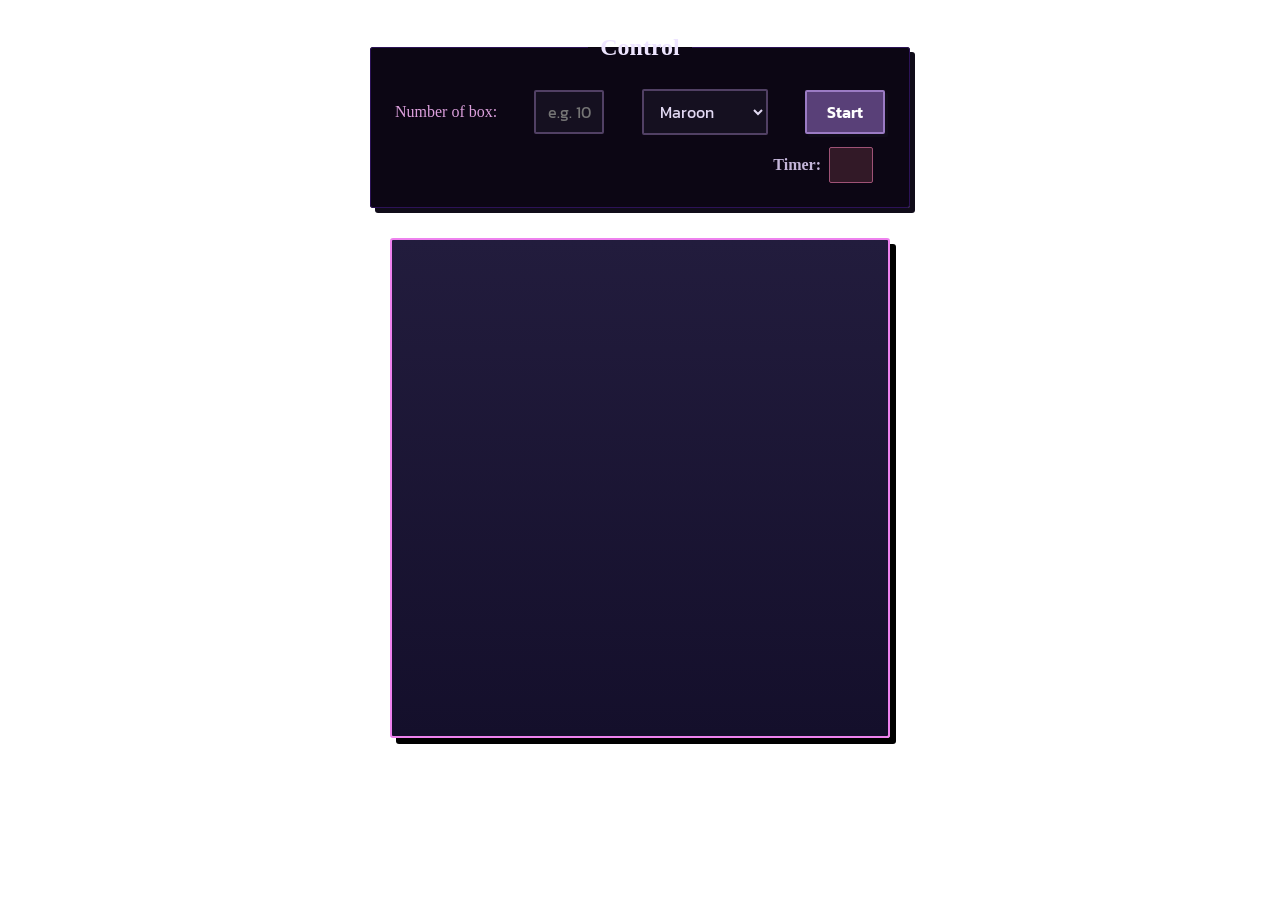
<file: assignment7/index.html>
<!DOCTYPE html>
<html lang="en">
	<head>
		<meta charset="UTF-8">
		<meta name="viewport" content="width=device-width, initial-scale=1.0">
		<title>Square game</title>
		<script type="text/javascript" src="game.js"></script>
		<link rel="stylesheet" type="text/css" href="game.css">
	</head>
	<body>
		<!-- these codes were adapted from https://courses.cs.washington.edu/courses/cse154/17sp/lecture/more-dom/code/squares.html  -->

		<fieldset>
			<legend>Control</legend>
			<label for="numbox">Number of box: </label>
			<input type="text" name="numbox" id="numbox" placeholder="e.g. 10">
			<select name="color" id="color">
				<option value="maroon">Maroon</option>
				<option value="lightgreen">Lightgreen</option>
				<option value="magenta">Magenta</option>
			</select>
			<button id="start">Start</button>
			<div id="timerClock"> <label for="numbox">Timer: </label>
				<div id="clock"></div>
			</div>
			<div id="output"></div>
		</fieldset>

		<div id="container">
			<div id="layer"></div>
		</div>
	
	</body>
</html>
</file>
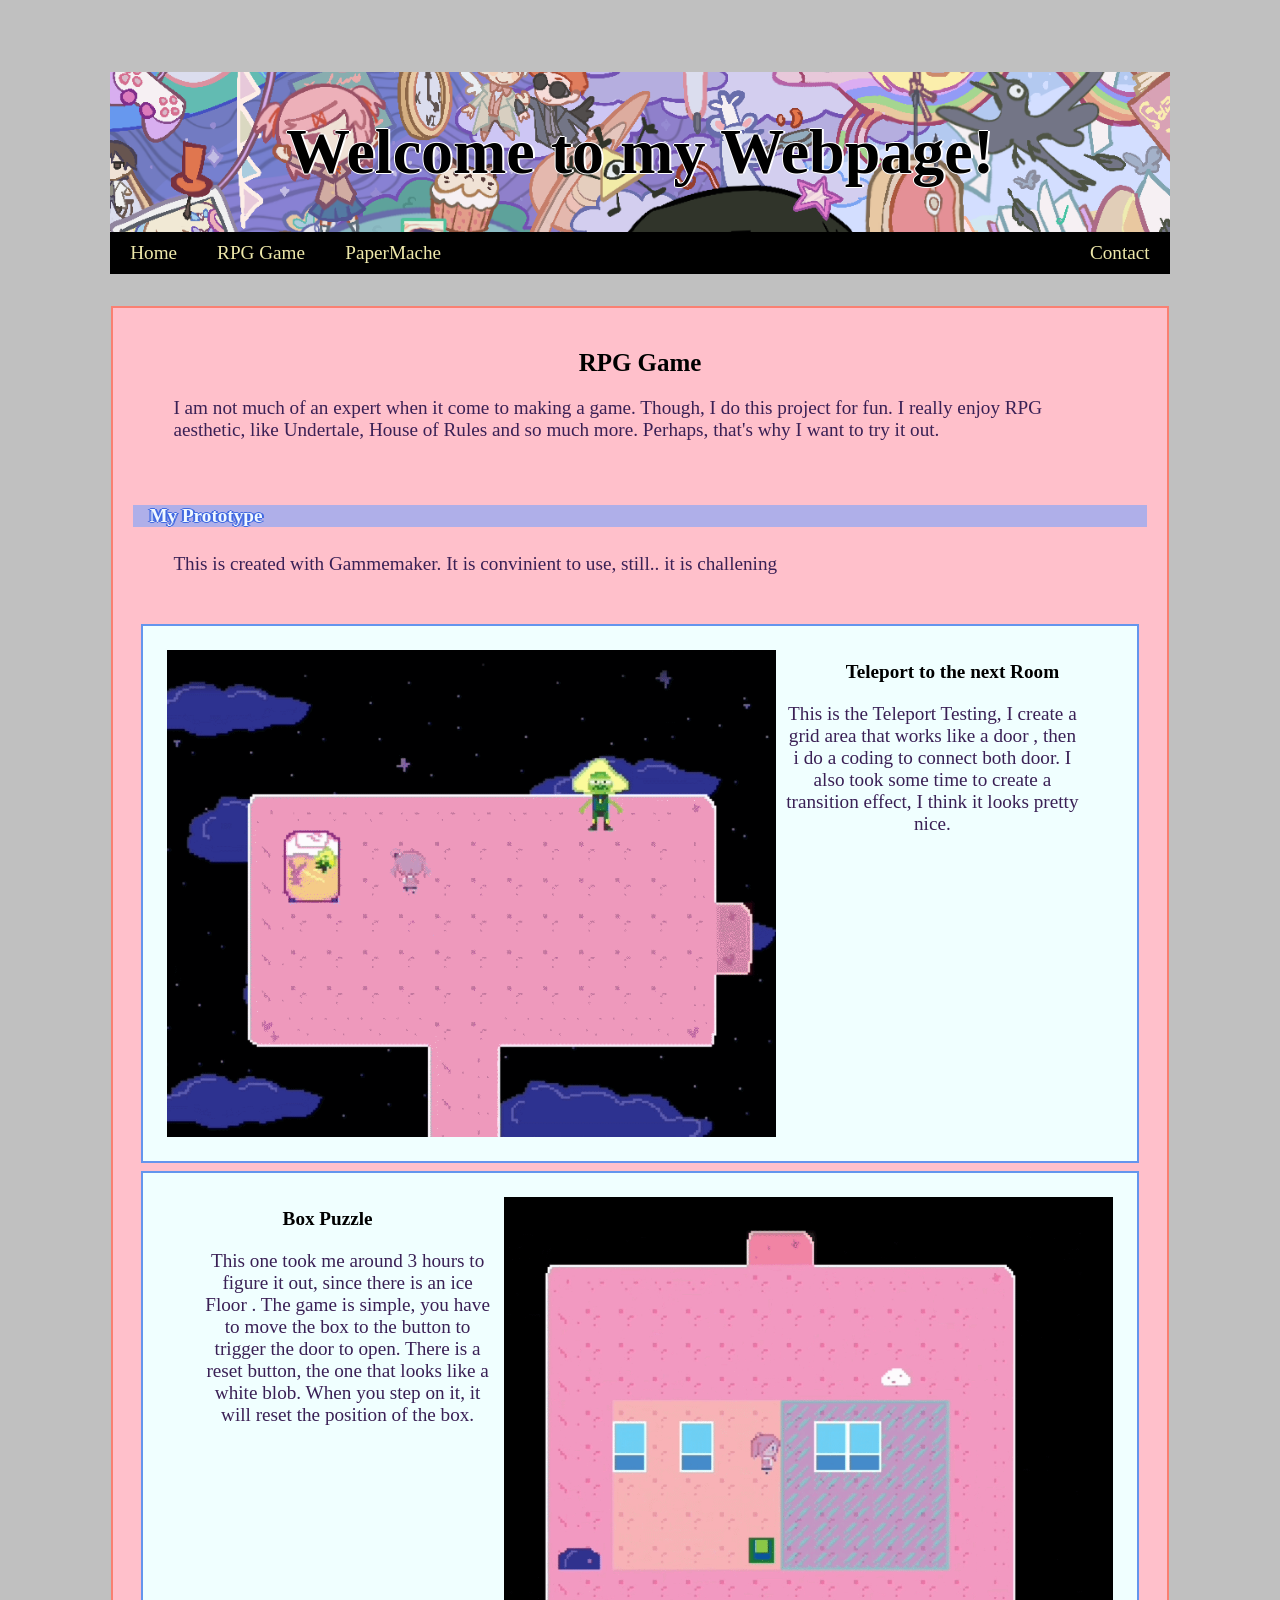
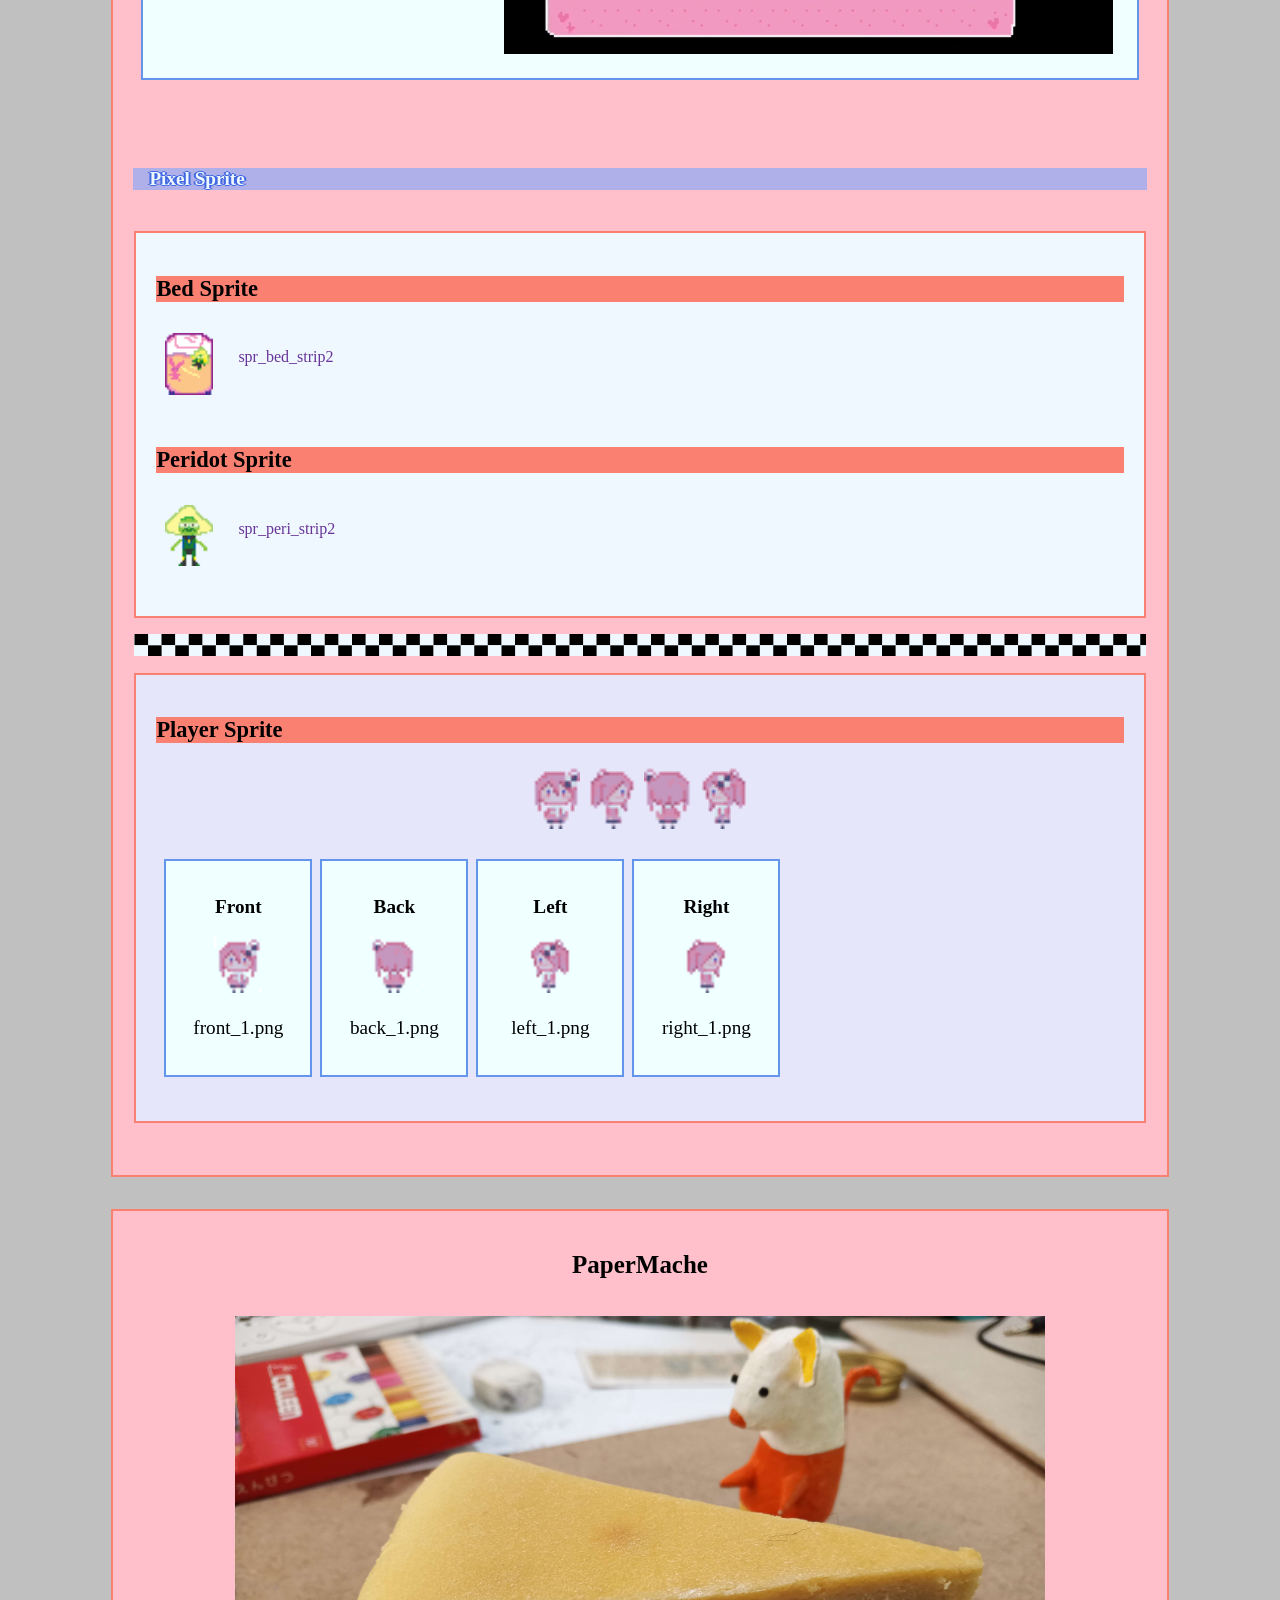
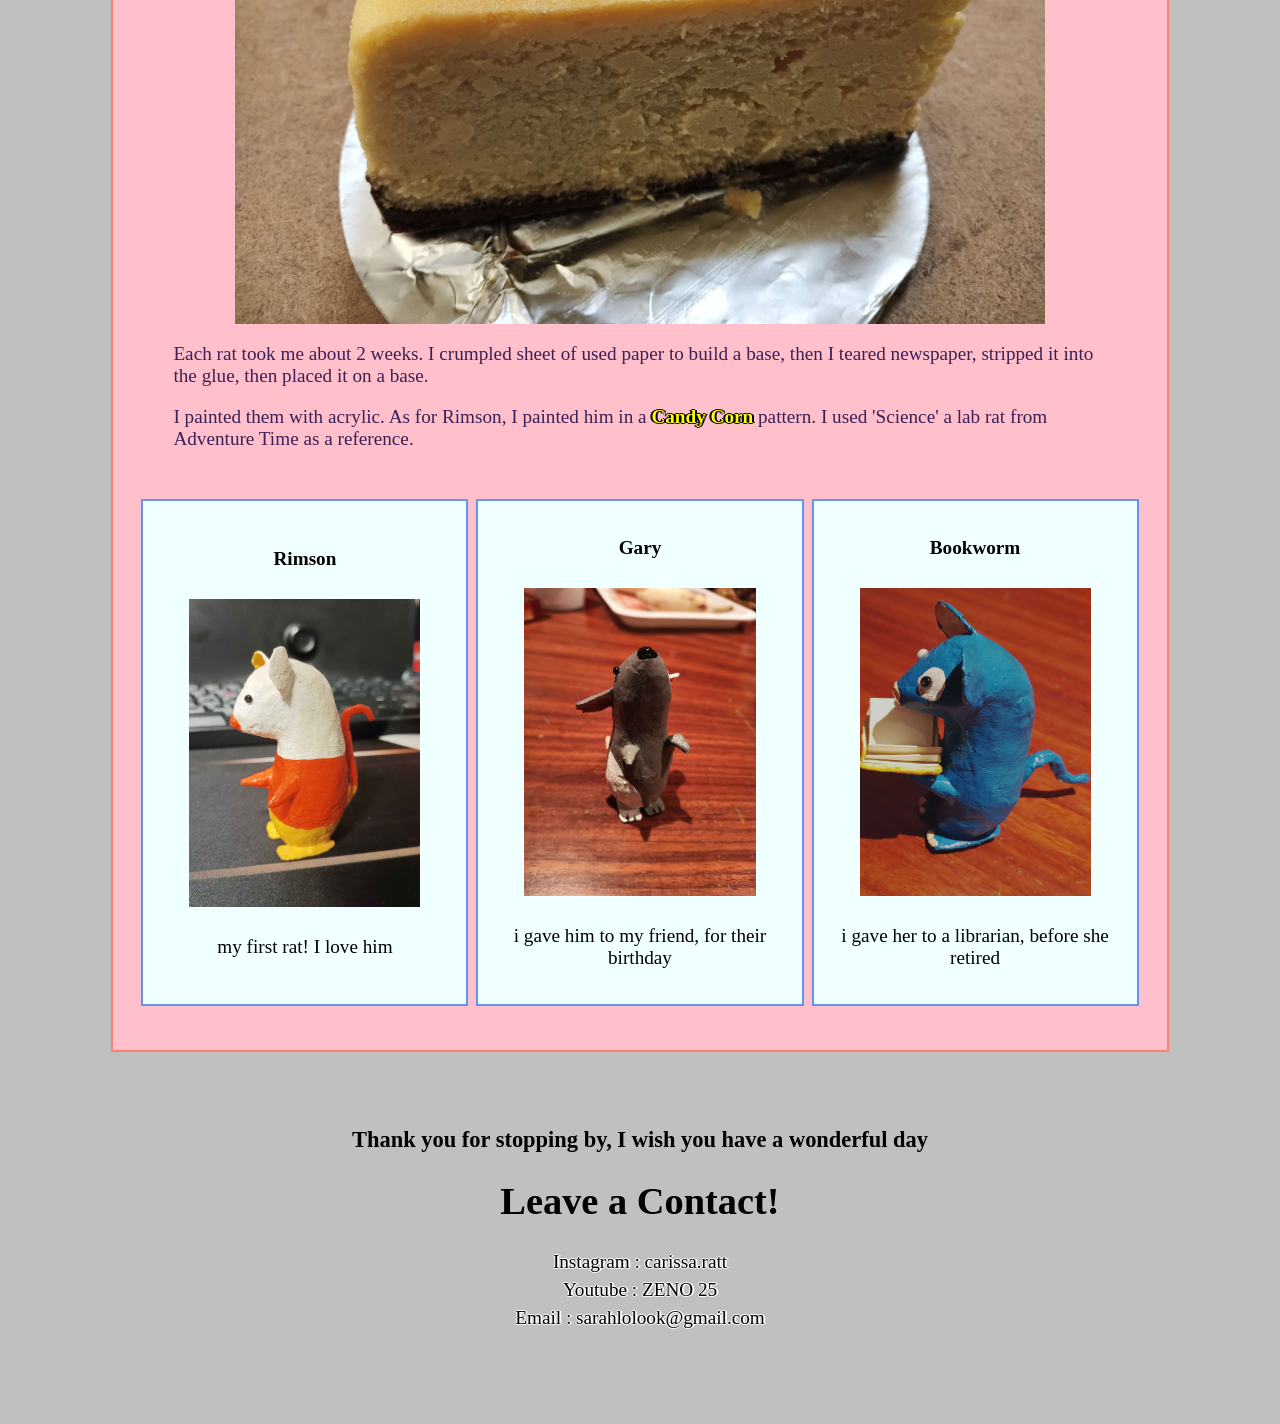
<file: project.html>
<!DOCTYPE html>
<html>
    <head>
        <meta name="viewport" content="width=device-width, initial-scale=1">
        <link rel="stylesheet" href="port.css">
        <title>PROJECTS</title>
    </head>
    <body>
        <div class="header">
            <h1>Welcome to my Webpage!</h1>
        </div>
        <div class="navbar sticky">
            <a href="index.html">Home</a>
            <a href="#Project1">RPG Game</a>
            <a href="#Project2">PaperMache</a>
            <a class="right" href="index.html">Contact</a>
        </div>

        <div class="row">
            <div class="card" id="Project1">
                <h2 class="h_center">RPG Game</h2>
                <blockquote>I am not much of an expert when it come to making a game. Though, I do this 
                    project for fun. I really enjoy RPG aesthetic, like Undertale, House of Rules and so much more.
                    Perhaps, that's why I want to try it out.
                </blockquote>
                    <table class="image_box">
                        <h4>My Prototype</h4>
                        <blockquote>
                            This is created with Gammemaker. It is convinient to use, still.. it is challening
                        </blockquote>
                        <tr>
                            <td><img src="pictures/game_1.gif" class="left" alt="game_1.gif">
                                <h3>Teleport to the next Room</h3>
                                <blockquote>
                                    This is the Teleport Testing, I create a grid area that works like a door
                                    , then i do a coding to connect both door. I also took some time to create 
                                    a transition effect, I think it looks pretty nice.
                                </blockquote></td>
                        </tr> <br>
                        <tr>
                            <td><img src="pictures/game_2.gif" class="right" alt="game_2.gif">
                                <h3>Box Puzzle</h3>
                                <blockquote>This one took me around 3 hours to figure it out, since there is an ice Floor
                                    . The game is simple, you have to move the box to the button to trigger the
                                    door to open. There is a reset button, the one that looks like a white blob.
                                    When you step on it, it will reset the position of the box.
                                </blockquote></td>
                        </tr>
                    </table>
                    <h4>Pixel Sprite</h4>
                <div class="side">
                    <div class="card_white">
                        <table>
                            <h3 class="header1">Bed Sprite</h3>
                            <tr class="image_scale">
                                <th><img src="pictures/spr_bed_strip2.png" alt="spr_bed_strip2"></th>
                                <td>spr_bed_strip2</td>
                            </tr>
                        </table>
                        <table>
                            <h3 class="header1">Peridot Sprite</h3>
                            <tr class="image_scale">
                                <th><img src="pictures/spr_peridot_strip2.png" alt="spr_bed_strip2"></th>
                                <td>spr_peri_strip2</td>
                            </tr>
                        </table>
                    </div>
                    <div class="card_white_deco">▀▄▀▄▀▄▀▄▀▄▀▄▀▄▀▄▀▄▀▄▀▄▀▄▀▄▀▄▀▄▀▄▀▄▀▄▀▄▀▄▀▄▀▄▀▄▀▄▀▄▀▄▀▄▀▄▀▄▀▄▀▄▀▄▀▄▀▄▀▄▀▄▀▄▀▄▀▄▀▄▀▄▀▄▀▄▀▄▀▄▀▄▀▄▀▄▀▄▀▄▀▄▀▄▀▄▀▄▀▄▀▄▀▄▀▄▀</div>
                </div>
                <div class="main">
                    <div class="card_white_main">
                        <h3 class="header1">Player Sprite</h3>
                        <div class="image_scale">
                            <img src="pictures/front.gif"> <img src="pictures/right.gif">
                            <img src="pictures/back.gif"> <img src="pictures/left.gif">
                        </div> <br>
                        <div class="scroll">
                            <table>
                                <tr class="zoom image_scale">
                                    <td>
                                        <h3>Front</h3>
                                        <img src="pictures/front_1.png" 
                                        alt="front_1.png" class="png">
                                        <p>front_1.png</p></td>
                                    <td>
                                        <h3>Back</h3>
                                        <img src="pictures/back_1.png" 
                                        alt="back_1.png" class="png">
                                        <p>back_1.png</p></td>
                                    <td>
                                        <h3>Left</h3>
                                        <img src="pictures/left_1.png" 
                                        alt="left_1.png" class="png">
                                        <p>left_1.png</p></td>
                                    <td>
                                        <h3>Right</h3>
                                        <img src="pictures/right_1.png" 
                                        alt="right_1.png" class="png">
                                        <p>right_1.png</p></td>
                                </tr>
                            </table>
                        </div>
                    </div>
                </div>
            </div>

            <div class="card" id="Project2">
                <h2 class="h_center">PaperMache</h2>
                <img src="pictures/rat3_2.jpg" alt="Starwalker" id="image_size">
                <blockquote>
                    Each rat took me about 2 weeks. I crumpled sheet of used paper to build a base, 
                    then I teared newspaper, stripped it into the glue, then placed it on a base.
                </blockquote>
                <blockquote>
                    I painted them with acrylic. As for Rimson, I painted him in a <strong id="Starwalker">Candy Corn</strong> 
                    pattern. I used 'Science' a lab rat from Adventure Time as a reference.
                </blockquote>
                <br>
                <div class="scroll">
                    <table>
                        <tr class="zoom">
                            <td>
                                <h3>Rimson</h3>
                                <img src="pictures/rat3_1.jpg" 
                                alt="Starwalker" id="image_fix">
                                <p>my first rat! I love him</p></td>
                            <td>
                                <h3>Gary</h3>
                                <img src="pictures/rat2_1.jpg" 
                                alt="Starwalker" id="image_fix">
                                <p>i gave him to my friend, for their birthday</p></td>
                            <td>
                                <h3>Bookworm</h3>
                                <img src="pictures/rat1_1.jpg" 
                                alt="Starwalker" id="image_fix">
                                <p>i gave her to a librarian, before she retired</p></td>
                        </tr>
                    </table>
                </div>
            </div>
        </div>
        <div class="footer" id="Contact">
            <h3>Thank you for stopping by, I wish you have a wonderful day</h3>
            <h1>Leave a Contact!</h1>
            <a href="https://www.instagram.com/carissa.ratt/" target="_blank">Instagram : carissa.ratt</a> <br>
            <a href="https://www.youtube.com/@zeno2568/videos" target="_blank">Youtube : ZENO 25</a> <br>
            <a href="mailto:sarahlolook@gmail.com">Email : sarahlolook@gmail.com</a>
        </div>
    </body>
</html>
</file>
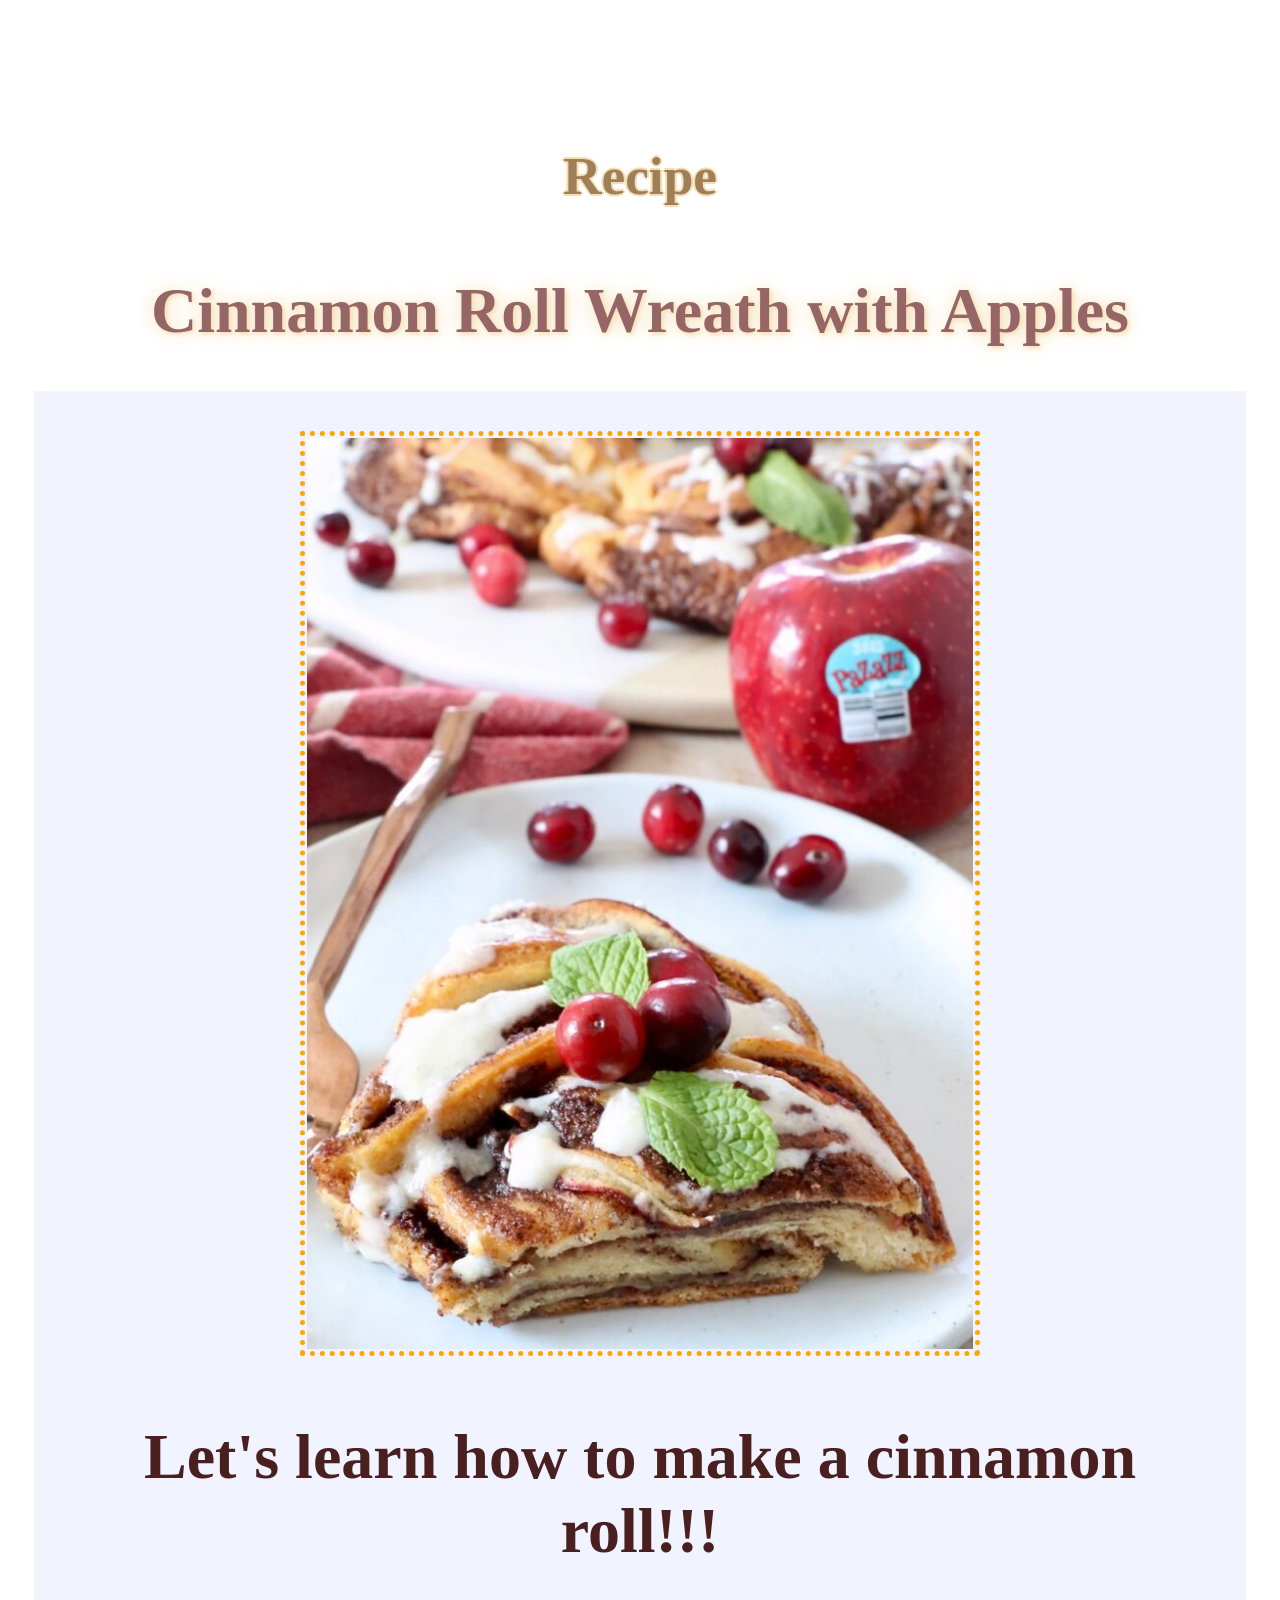
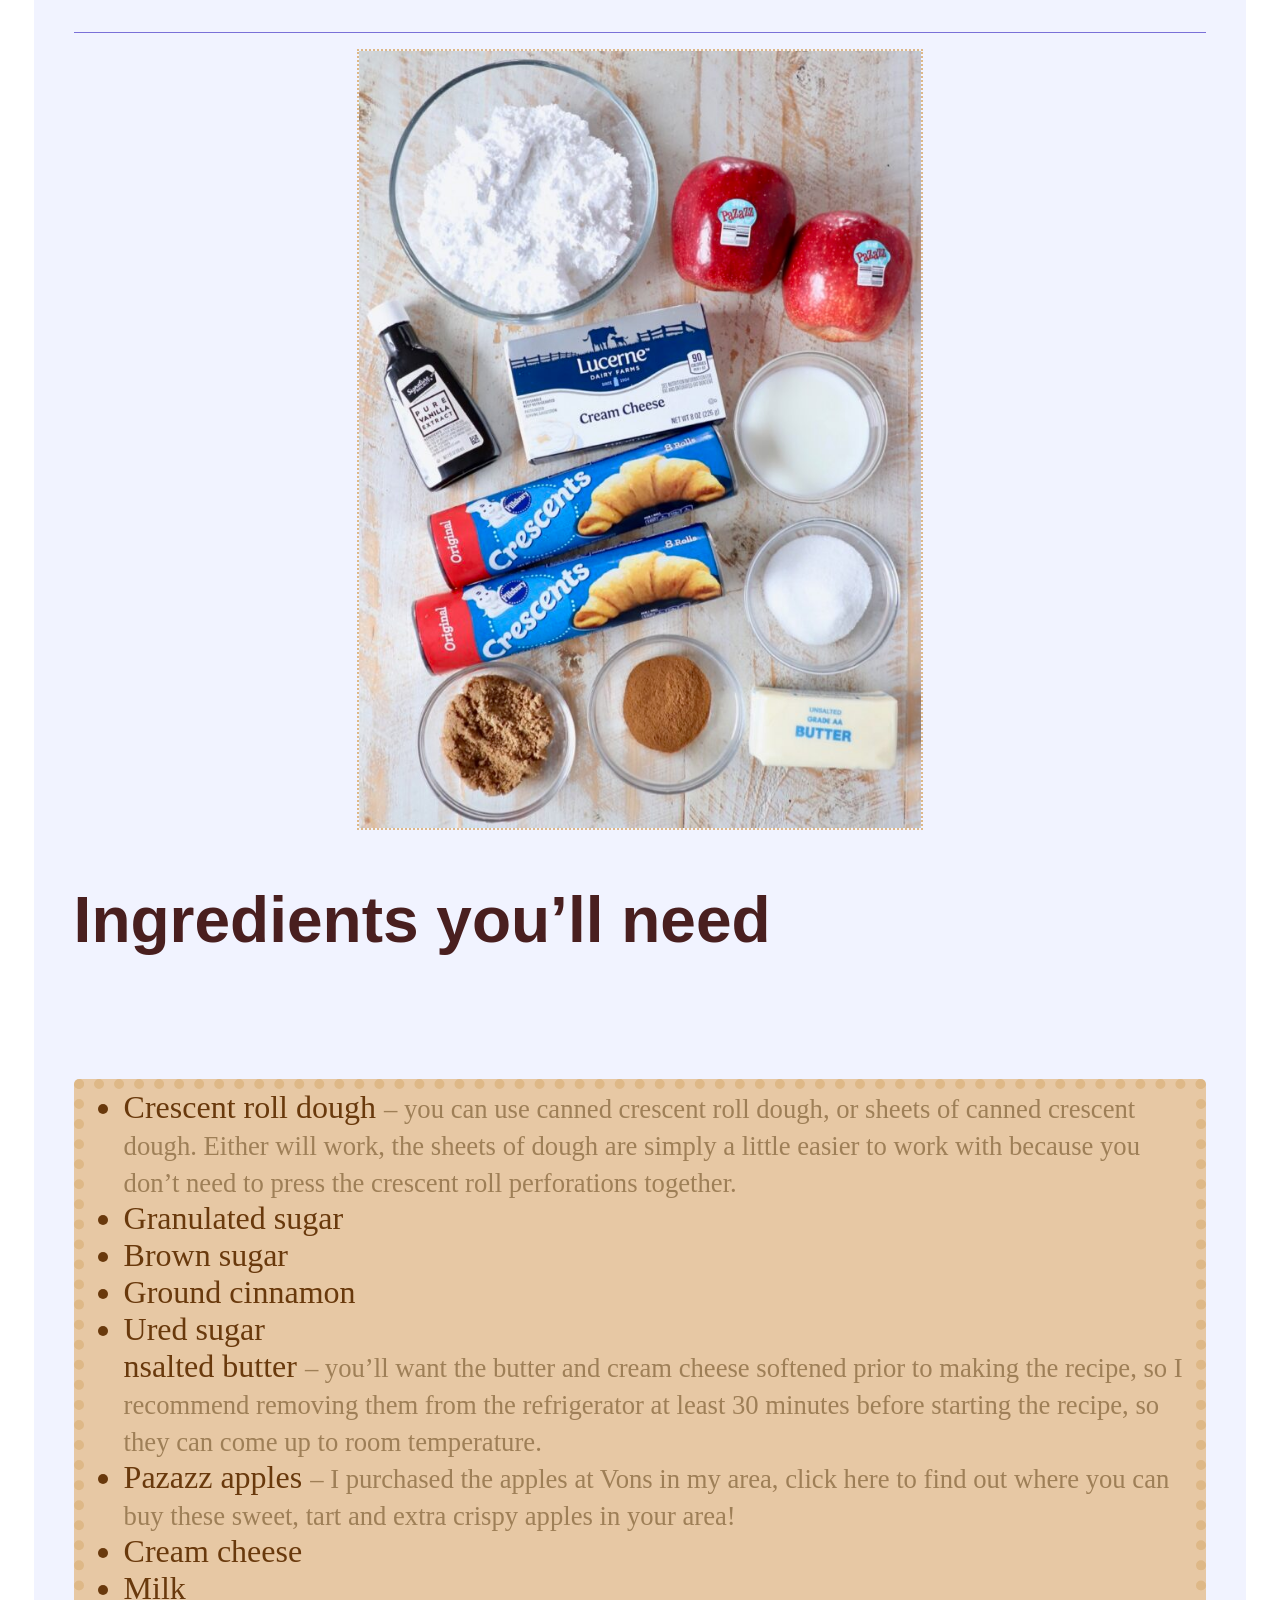
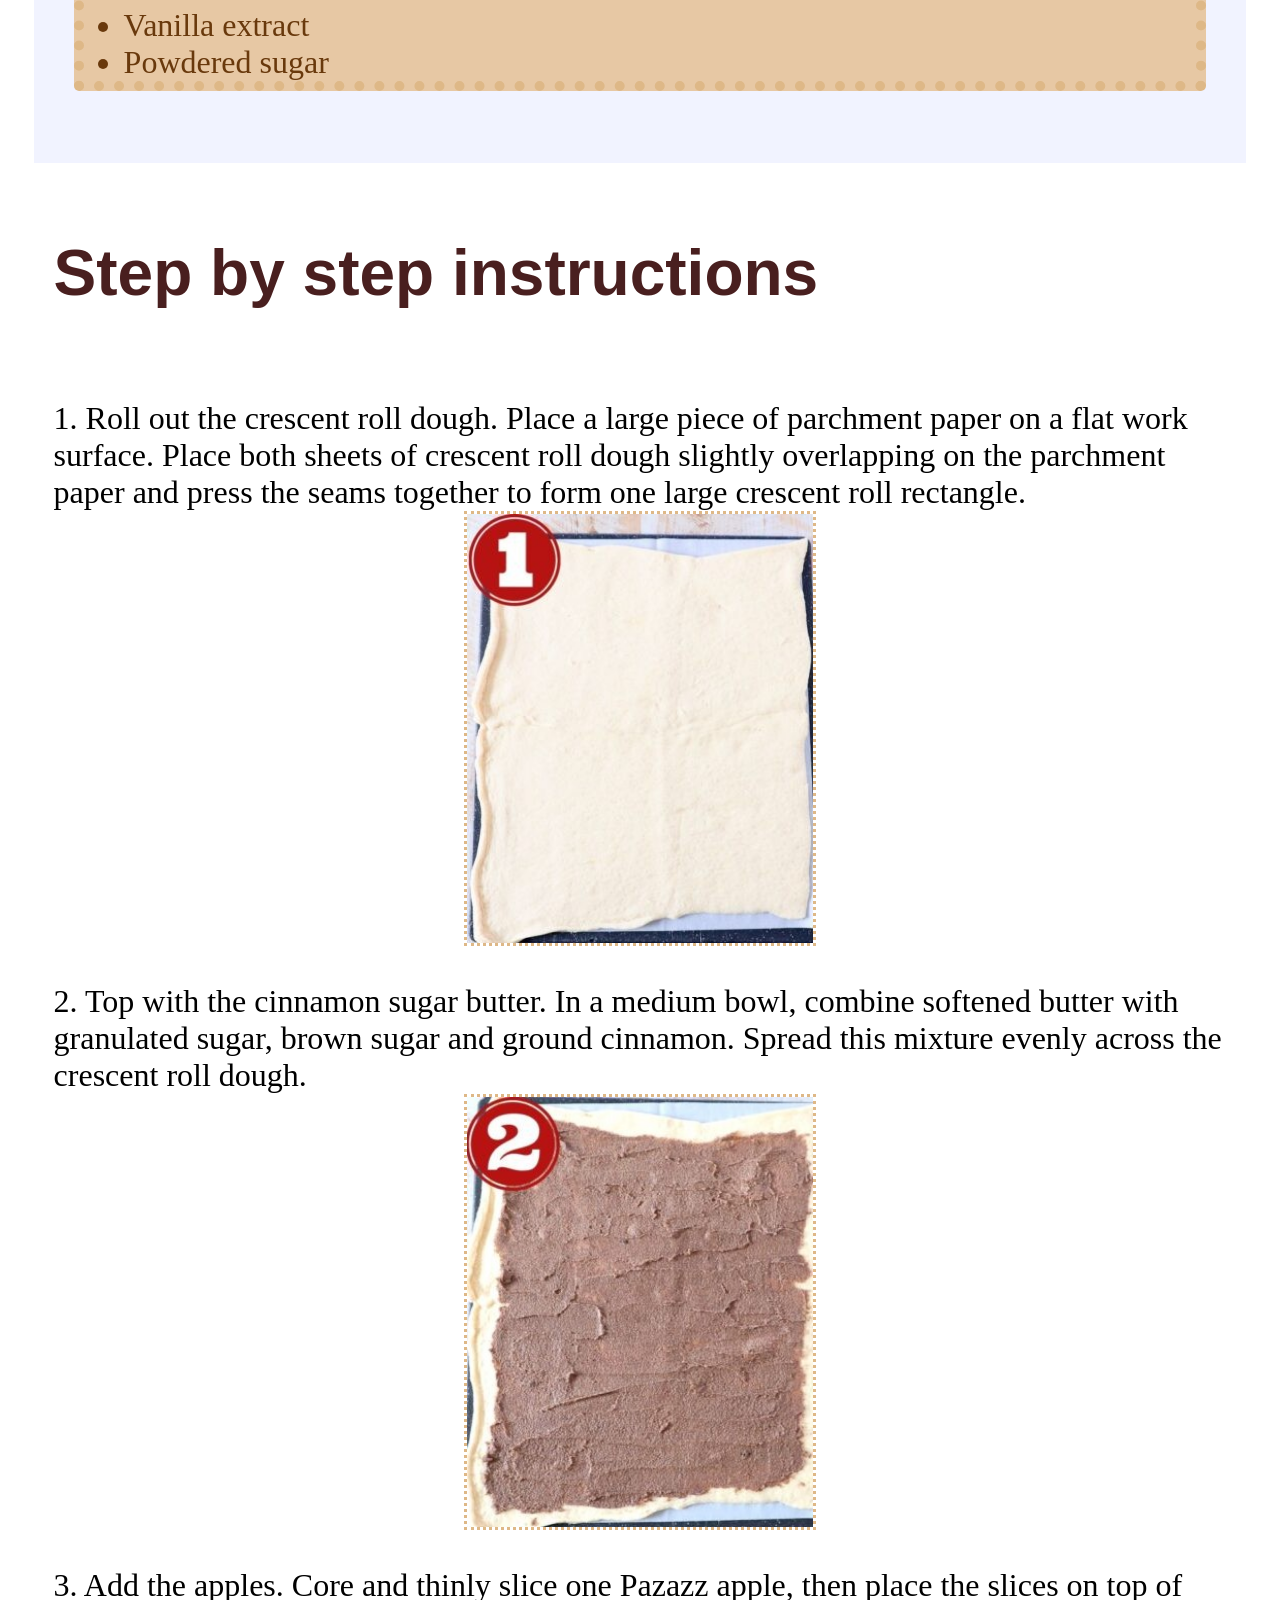
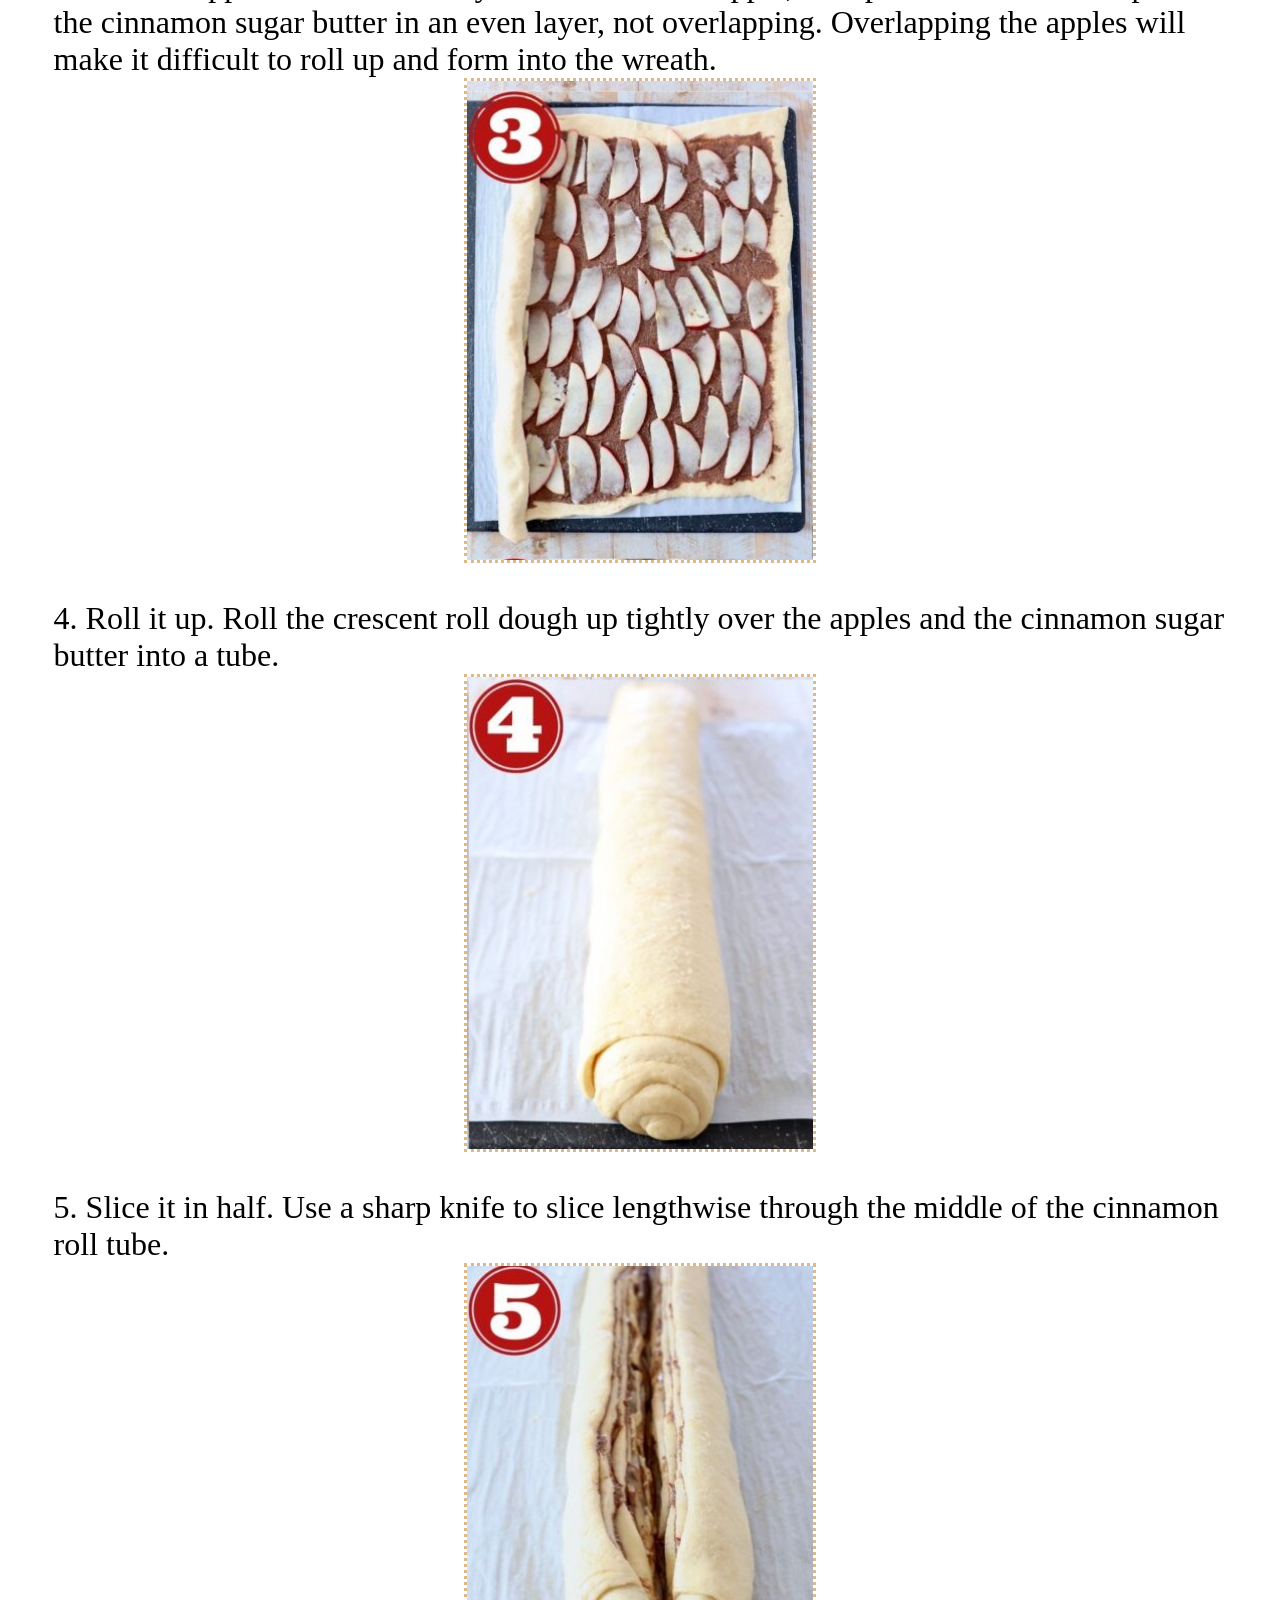
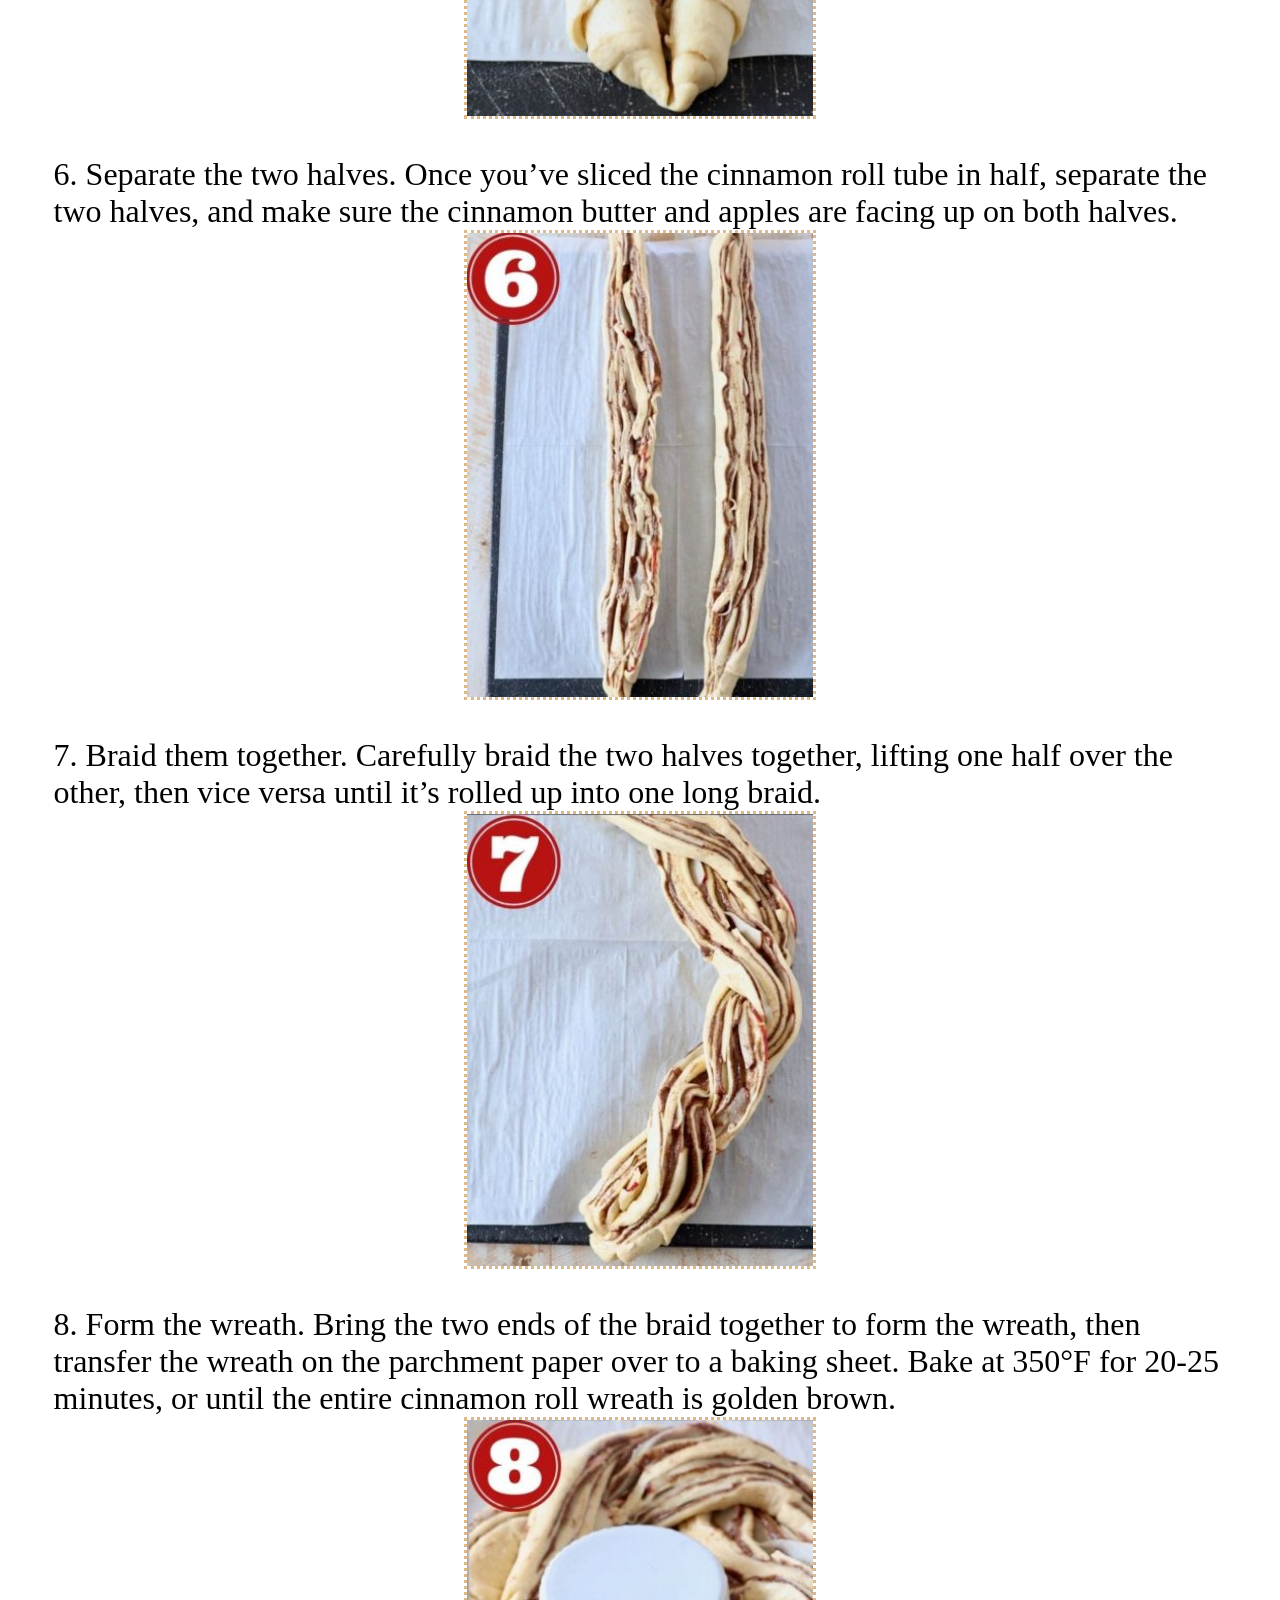
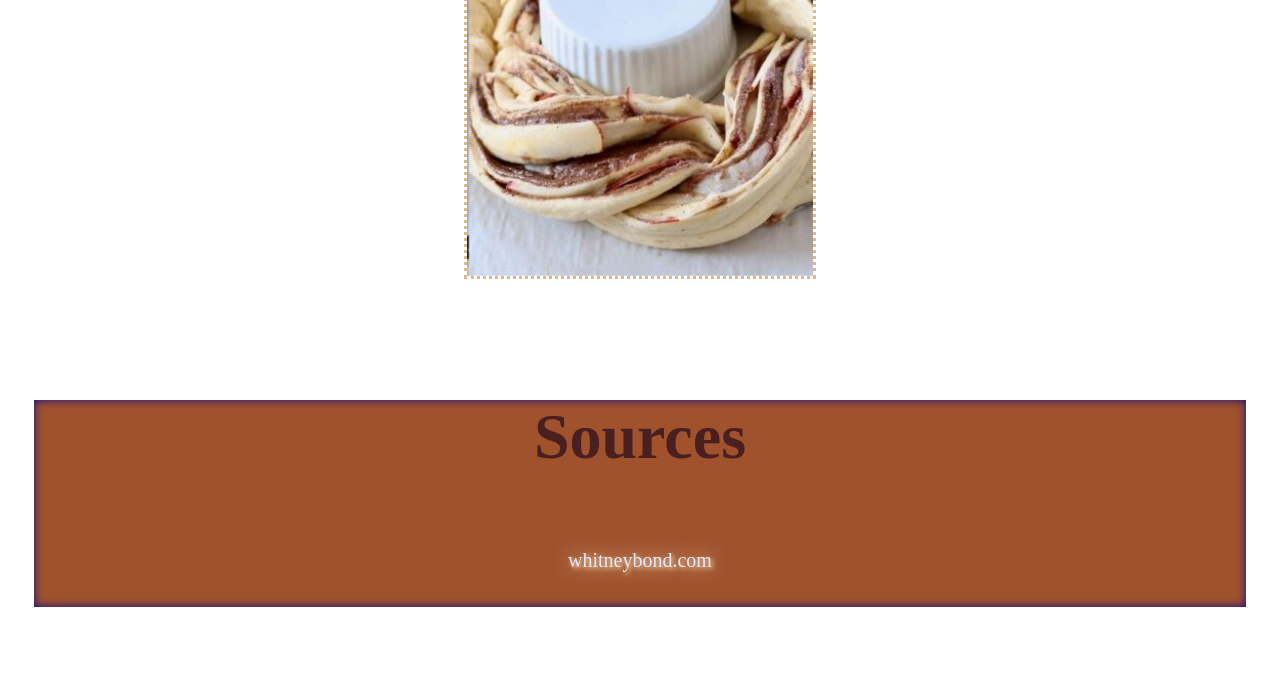
<file: assignment3/cinemon.html>
<!DOCTYPE html>
<html>
<head>
	<meta charset='utf-8'>
	<meta http-equiv='X-UA-Compatible' content='IE=edge'>
	<title>Cinnamon Roll Wreath with Apples</title>
	<meta name='viewport' content='width=device-width, initial-scale=1'>
	<link rel="stylesheet" href="cinamon.css"
	
</head>
<body>
	<h3 class="border"><small>Recipe</small></h3>
	<h1 class="border1">Cinnamon Roll Wreath with Apples</h1>
	
	<div class="row">
	<div class="side"><img src="pic\cinnamon-3.jpeg" alt="image4" id="image_cover">
	<h3>Let's learn how to make a cinnamon roll!!!</h3>
	<hr>
	<img src="pic\cinnamon-1.jpeg" alt="image4" id="image_rotate">
	<h2>Ingredients you’ll need</h2>
	<br>
	<section>
	<ul>
		<li>Crescent roll dough <small>– you can use canned crescent roll dough, or 
		sheets of canned crescent dough. Either will work, the sheets of dough are 
		simply a little easier to work with because you don’t need to press the crescent roll 
		perforations together.</small></li>
		<li>Granulated sugar</li>
		<li>Brown sugar</li>
		<li>Ground cinnamon</li>
		<li>Ured sugar</li>nsalted butter <small>– you’ll want the butter and cream cheese softened prior to 
			making the recipe, so I recommend removing them from the refrigerator at least 
			30 minutes before starting the recipe, so they can come up to room temperature.
		</small></li>
		<li>Pazazz apples <small>– I purchased the apples at Vons in my area, click here to 
			find out where you can buy these sweet, tart and extra crispy apples in your area!
		</small></li>
		<li>Cream cheese</li>
		<li>Milk</li>
		<li>Vanilla extract</li>
		<li>Powdered sugar</li>
	</ul>
	</section>
	</div>
	<div class="main">
	<h2>Step by step instructions</h2>	
	<br>

	1. Roll out the crescent roll dough. Place a large piece of parchment paper on a flat work surface. Place both sheets of crescent roll dough slightly overlapping on the parchment paper and press the seams together to form one large crescent roll rectangle.
	<img src="pic\cinnamon-step-1.jpeg" alt="image1" id="image_small">
	<br>
	2. Top with the cinnamon sugar butter. In a medium bowl, combine softened butter with granulated sugar, brown sugar and ground cinnamon. Spread this mixture evenly across the crescent roll dough.
	<img src="pic\cinnamon-step-2.jpeg" alt="image2" id="image_small">
	<br>
	3. Add the apples. Core and thinly slice one Pazazz apple, then place the slices on top of the cinnamon sugar butter in an even layer, not overlapping. Overlapping the apples will make it difficult to roll up and form into the wreath.
	<img src="pic\cinnamon-step-3.jpeg" alt="image3" id="image_small">
	<br>
	4. Roll it up. Roll the crescent roll dough up tightly over the apples and the cinnamon sugar butter into a tube.
	<img src="pic\cinnamon-step-4.jpeg" alt="image4" id="image_small">
	<br>
	5. Slice it in half. Use a sharp knife to slice lengthwise through the middle of the cinnamon roll tube.
	<img src="pic\cinnamon-step-5.jpeg" alt="image5" id="image_small">
	<br>
	6. Separate the two halves. Once you’ve sliced the cinnamon roll tube in half, separate the two halves, and make sure the cinnamon butter and apples are facing up on both halves.
	<img src="pic\cinnamon-step-6.jpeg" alt="image6" id="image_small">
	<br>
	7. Braid them together. Carefully braid the two halves together, lifting one half over the other, then vice versa until it’s rolled up into one long braid.
	<img src="pic\cinnamon-step-7.jpeg" alt="image7" id="image_small">
	<br>
	8. Form the wreath. Bring the two ends of the braid together to form the wreath, then transfer the wreath on the parchment paper over to a baking sheet. Bake at 350°F for 20-25 minutes, or until the entire cinnamon roll wreath is golden brown.
	<img src="pic\cinnamon-step-8.jpeg" alt="image8" id="image_small">
	<br>
	</div>
	</div>
	<div class="footer"> <h3>Sources</h3> 
		<a href="https://whitneybond.com/cinnamon-roll-wreath/"> whitneybond.com </a> 
	</div>
	
</body>
</html>
</file>
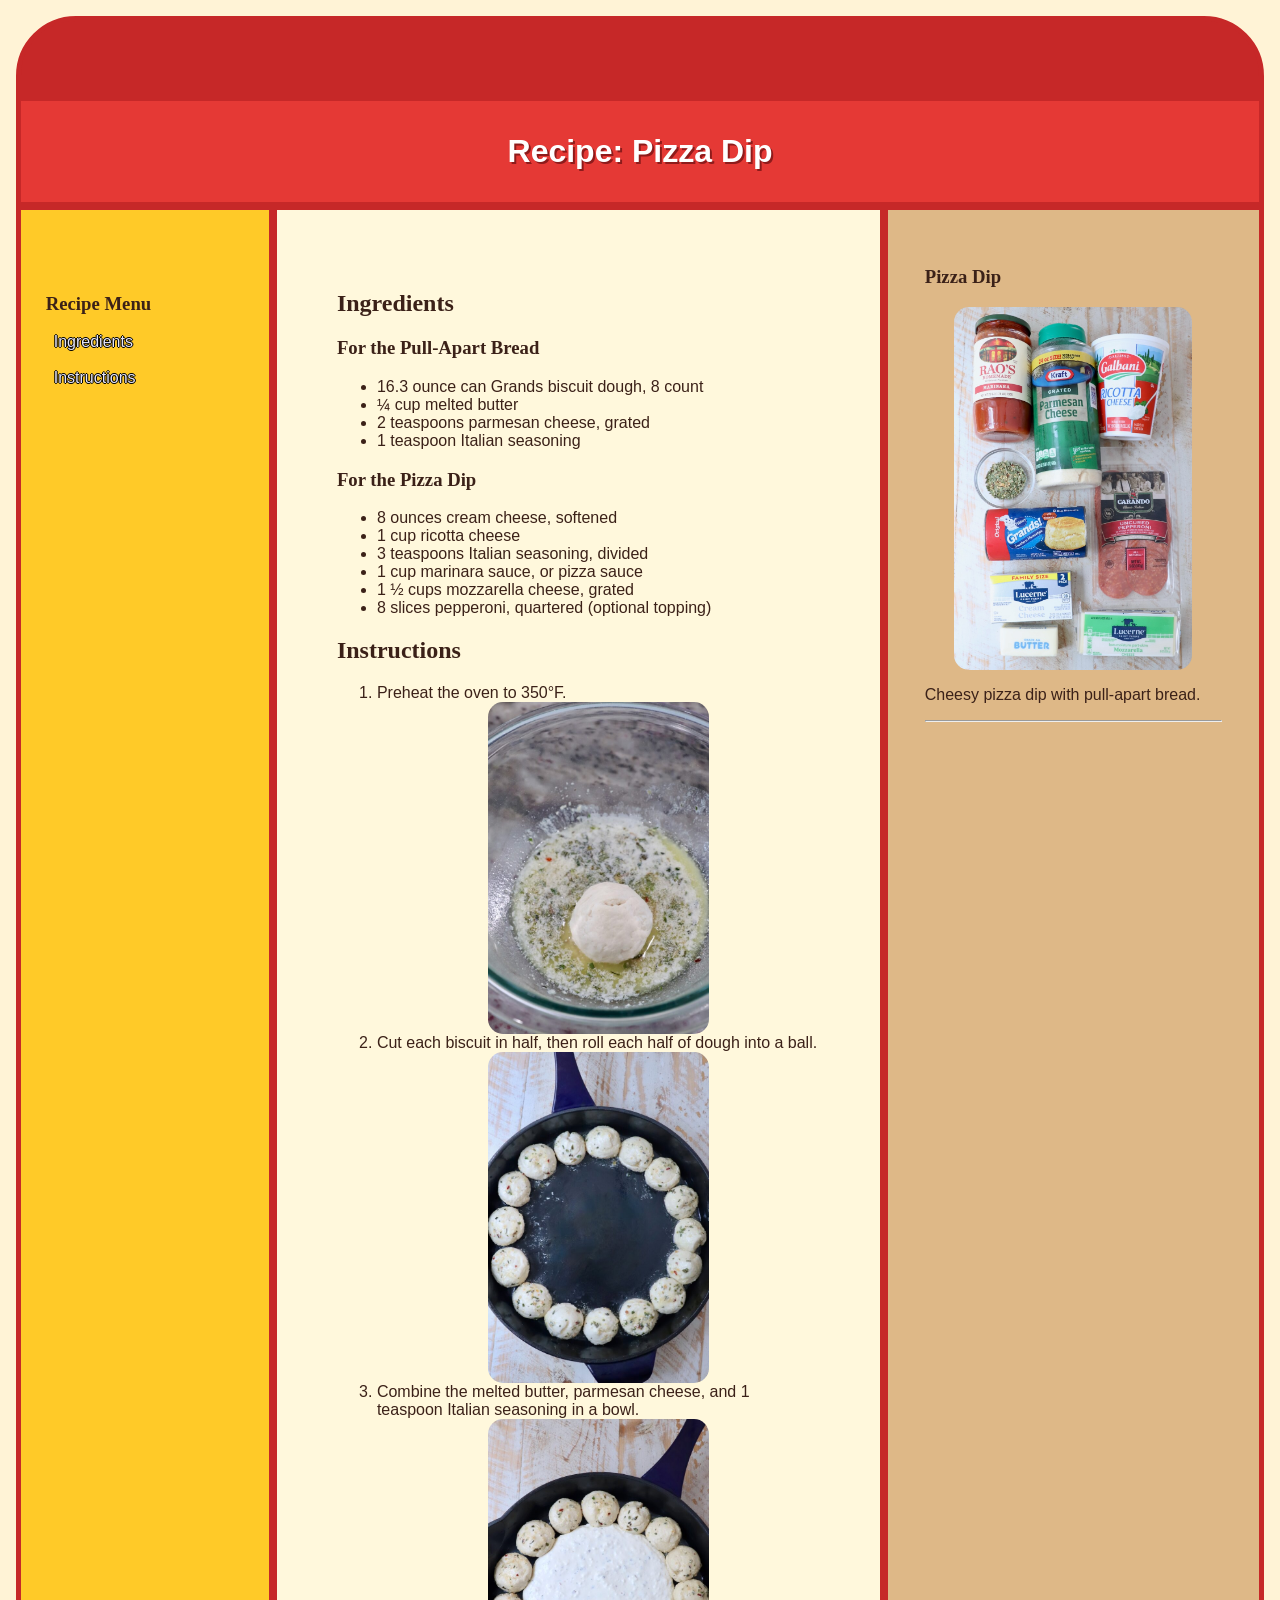
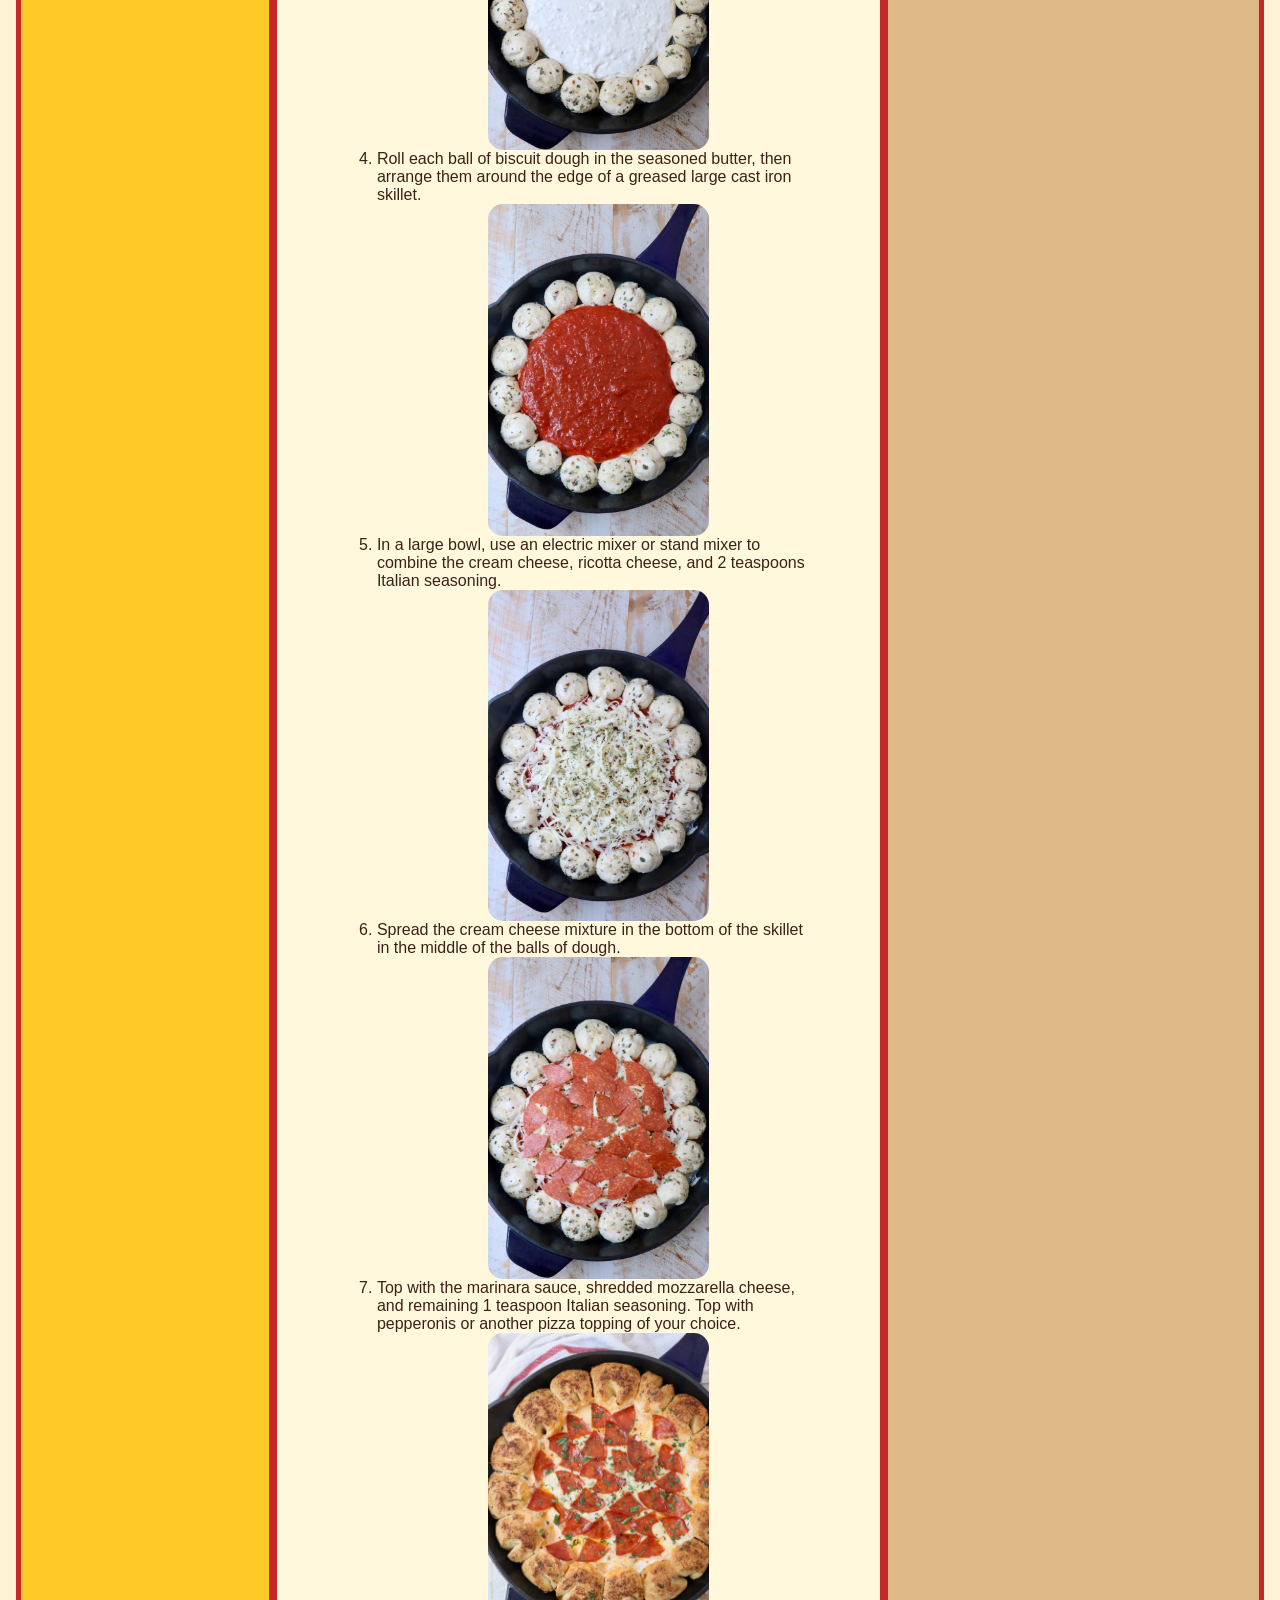
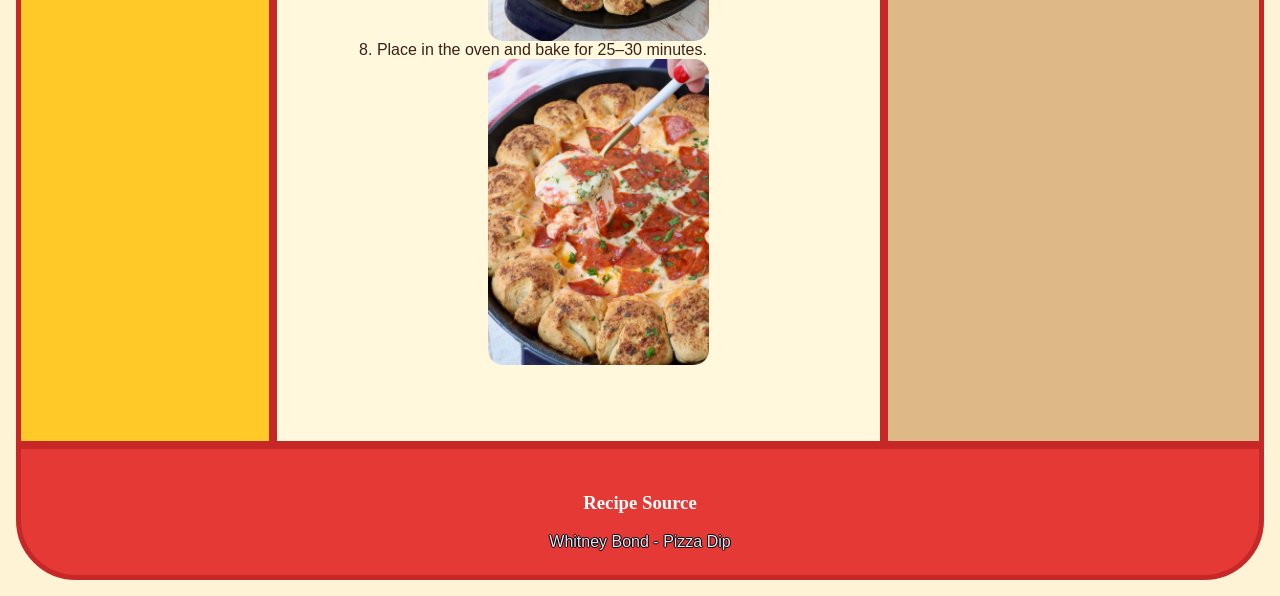
<file: assignment4/recipe.html>
<!DOCTYPE html>
    <html>
    <head>
	    <meta charset='utf-8'>
	    <meta http-equiv='X-UA-Compatible' content='IE=edge'>
	    <title>Gluten Free General Tso’s Chicken</title>
	    <meta name='viewport' content='width=device-width, initial-scale=1'>
	    <link rel='stylesheet' type='text/css' media='screen' href='assignment4.css'>
    </head>
    <body>

        <div class="grid-container">
            <div id="header">
                Recipe: Pizza Dip
            </div>
    
            <div id="menu">
                <h3>Recipe Menu</h3>
                <a href="#Ingredients">Ingredients</a>
                <br><br>
                <a href="#Instructions">Instructions</a>
            </div>
    
            <div id="main">
    
                <h2 id="Ingredients">Ingredients</h2>
    
                <h3>For the Pull-Apart Bread</h3>
    
                <ul>
                    <li>16.3 ounce can Grands biscuit dough, 8 count</li>
                    <li>¼ cup melted butter</li>
                    <li>2 teaspoons parmesan cheese, grated</li>
                    <li>1 teaspoon Italian seasoning</li>
                </ul>
    
                <h3>For the Pizza Dip</h3>
    
                <ul>
                    <li>8 ounces cream cheese, softened</li>
                    <li>1 cup ricotta cheese</li>
                    <li>3 teaspoons Italian seasoning, divided</li>
                    <li>1 cup marinara sauce, or pizza sauce</li>
                    <li>1 ½ cups mozzarella cheese, grated</li>
                    <li>8 slices pepperoni, quartered (optional topping)</li>
                </ul>
    
                <h2 id="Instructions">Instructions</h2>

                <ol>
                    <li>
                        Preheat the oven to 350°F.
                        <img src="pic/pizza-dip-2.jpeg" alt="Preheating the oven">
                    </li>
                
                    <li>
                        Cut each biscuit in half, then roll each half of dough into a ball.
                        <img src="pic/pizza-dip-3.jpeg" alt="Cutting and rolling the biscuit dough">
                    </li>
                
                    <li>
                        Combine the melted butter, parmesan cheese, and 1 teaspoon Italian seasoning in a bowl.
                        <img src="pic/pizza-dip-4.jpeg" alt="Making seasoned butter">
                    </li>
                
                    <li>
                        Roll each ball of biscuit dough in the seasoned butter, then arrange them around the edge of a greased large cast iron skillet.
                        <img src="pic/pizza-dip-5.jpeg" alt="Arranging the biscuit dough">
                    </li>
                
                    <li>
                        In a large bowl, use an electric mixer or stand mixer to combine the cream cheese, ricotta cheese, and 2 teaspoons Italian seasoning.
                        <img src="pic/pizza-dip-6.jpeg" alt="Mixing the cream cheese and ricotta">
                    </li>
                
                    <li>
                        Spread the cream cheese mixture in the bottom of the skillet in the middle of the balls of dough.
                        <img src="pic/pizza-dip-7.jpeg" alt="Adding the cream cheese mixture">
                    </li>
                
                    <li>
                        Top with the marinara sauce, shredded mozzarella cheese, and remaining 1 teaspoon Italian seasoning. Top with pepperonis or another pizza topping of your choice.
                        <img src="pic/pizza-dip-8.jpeg" alt="Adding sauce cheese and toppings">
                    </li>
                
                    <li>
                        Place in the oven and bake for 25–30 minutes.
                        <img src="pic/pizza-dip-9.jpeg" alt="Baking the pizza dip">
                    </li>
                </ol>
    
            </div>
    
            <div id="right">
                <h3>Pizza Dip</h3>
    
                <img src="pic/pizza-dip-1.jpeg" alt="Pizza Dip">
    
                <p>Cheesy pizza dip with pull-apart bread.</p>
                <hr>
                    
            </div>
    
            <div id="footer">
                <h3>Recipe Source</h3>
                <a href="https://whitneybond.com/pizza-dip/">
                    Whitney Bond - Pizza Dip
                </a>
            </div>
    
        </div>
    
    </body>
</html>
</file>
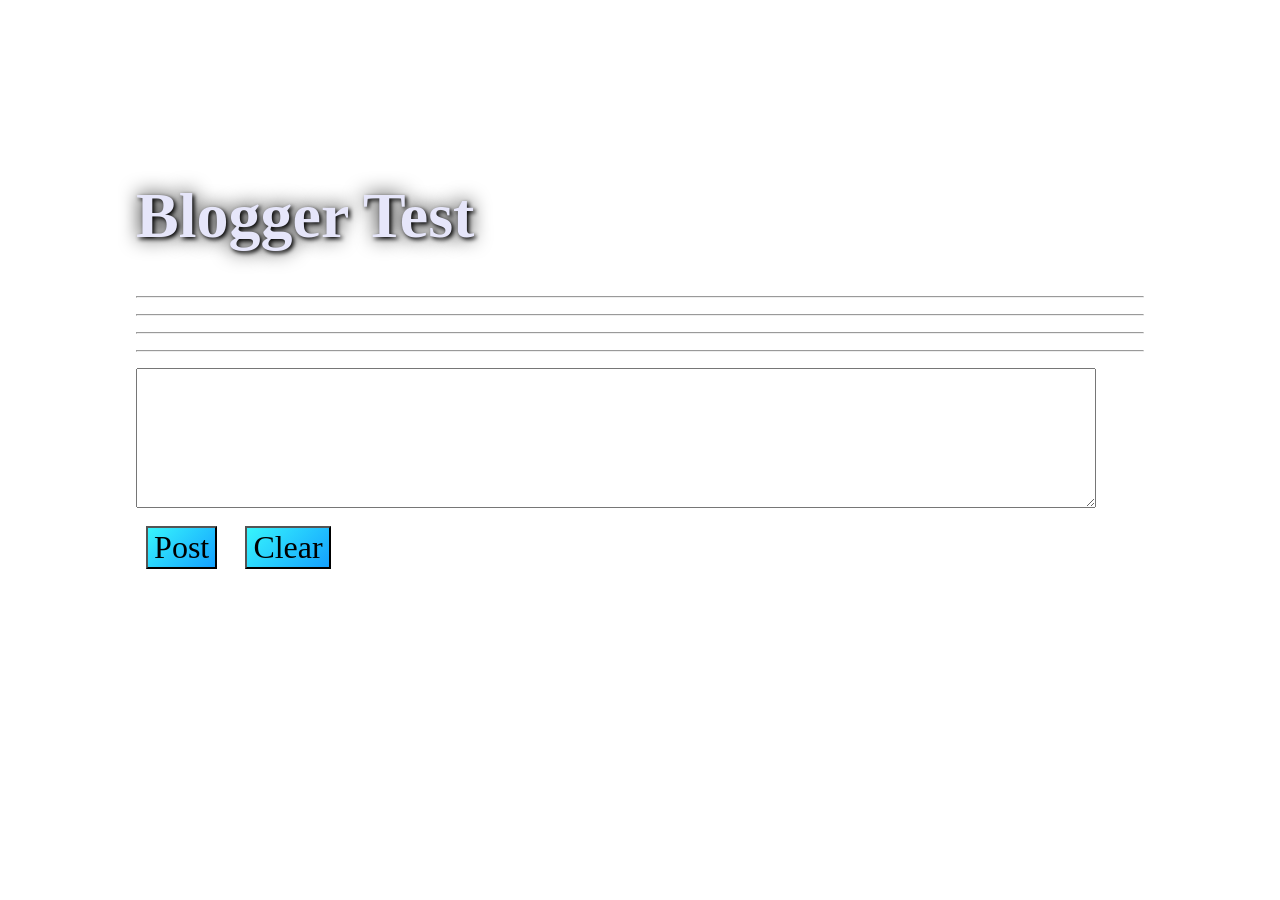
<file: assignment5/asg5.html>
<!DOCTYPE html>
<html>
<head>
	<meta charset='utf-8'>
	<meta http-equiv='X-UA-Compatible' content='IE=edge'>
	<title>Blogger</title>
	<meta name='viewport' content='width=device-width, initial-scale=1'>
	<link rel='stylesheet' type='text/css' media='screen' href='asg.css'>
	<script src='java.js'></script>
</head>
<body>
    
	<h1 id="top"></h1>
	<hr>
	<div id="topic"></div>
	<hr>
	<div id="reply1"></div>
	<hr>
	<div id="reply2"></div>
	<hr>
	<textarea name="message" id="message"></textarea> 
	<br/>
	<button type="button" onclick="postFunction()">Post</button>
	<button type="button" onclick="clearFunction()">Clear</button>
	
</body>
</html>
</file>
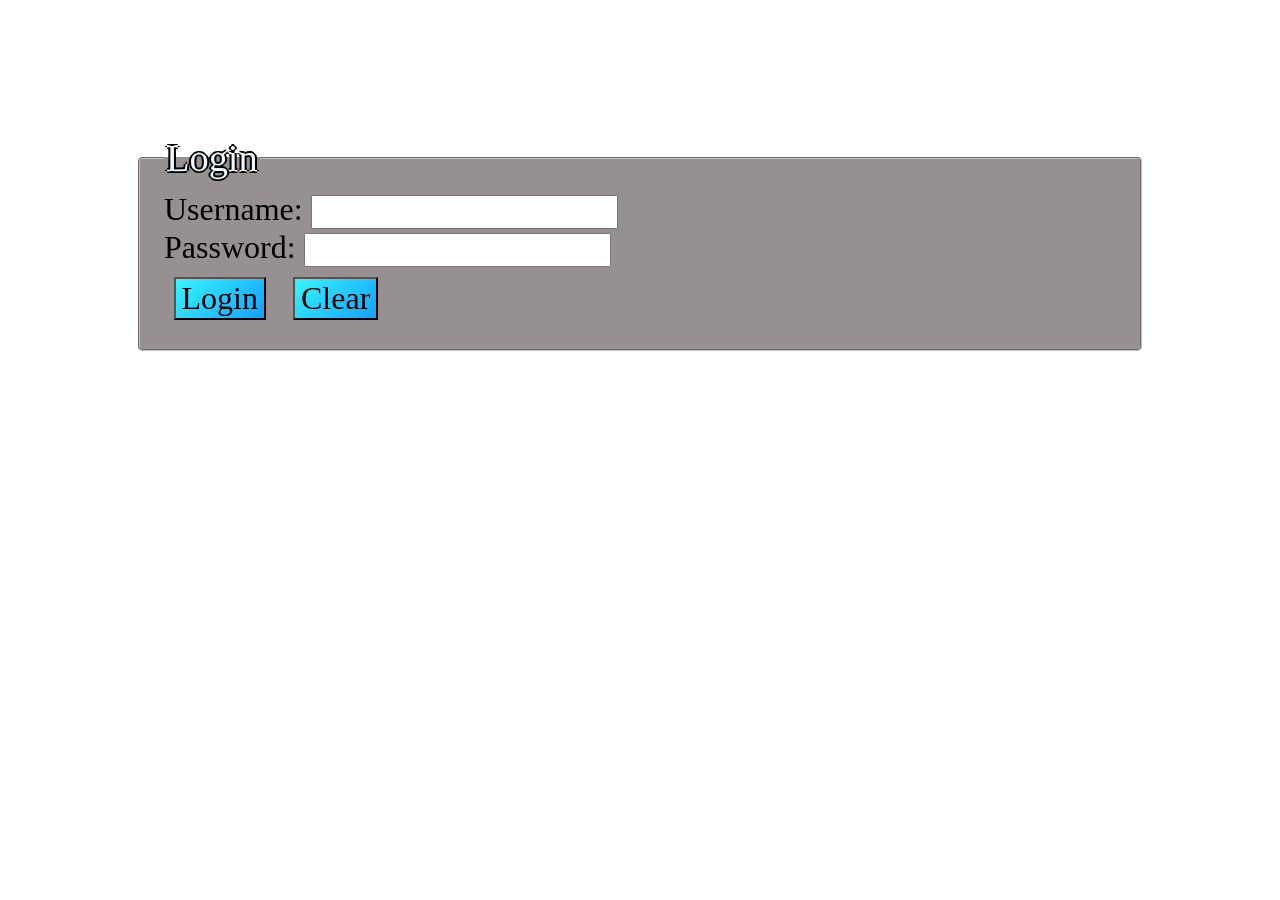
<file: assignment6/login.html>
<!DOCTYPE html>
<html>
	<head>
		<meta charset="UTF-8">
		<title>Login</title>
		<link rel='stylesheet' type='text/css' media='screen' href='../assignment6/asg6.css'>
		<script type="text/javascript" src="login.js"></script>
	</head>
	<body>
		<form name="myLogin" id = "myLogin" onsubmit="return checkLogin(event)">
			<fieldset>
				<legend>Login</legend>
				Username: 
				<input type="text" name="username" id="username" required>
				<br>
				Password: 
				<input type="password" name="password" required>
				<br>
				<input type="submit" value="Login" id="loginBtn">
				<input type="reset" value="Clear" id="clearBtn">

			</fieldset>
			

		</form>
		
	</body>
</html>
</file>
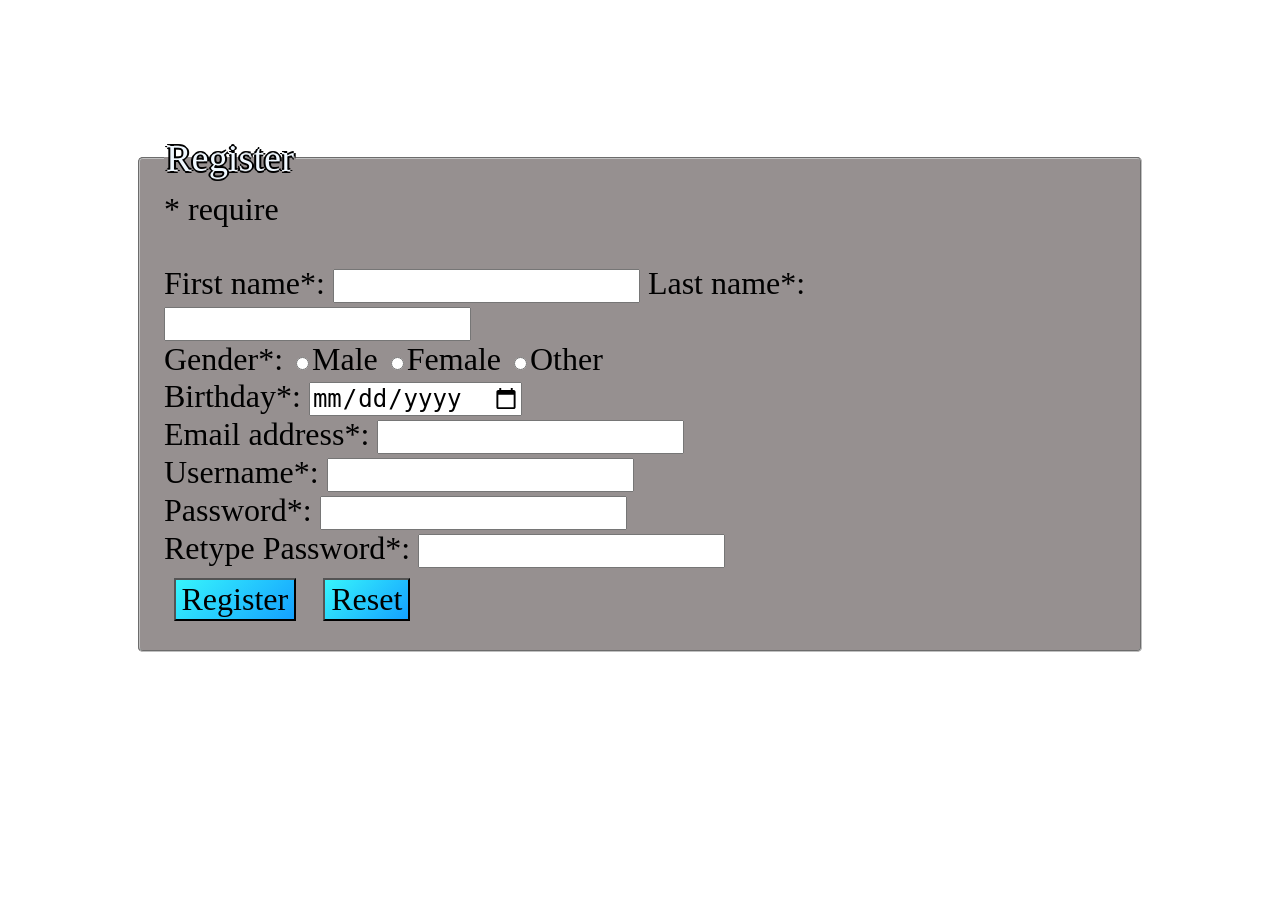
<file: assignment6/register.html>
<!DOCTYPE html>
<html>
	<head>
		<meta charset="UTF-8">
		<title>Register</title>
		<link rel='stylesheet' type='text/css' media='screen' href='../assignment6/asg6.css'>
		<script type="text/javascript" src="register.js"></script>
	</head>
	<body>
		<form name="myRegister" id="myRegister" action="login.html" onsubmit="return validateForm(event)">
			<fieldset>
				<legend>Register</legend>
				<span>* require</span> <br>
				<span id="errormsg"></span> <br>
				First name*: 
				<input type="text" name="firstname" required>
				Last name*: 
				<input type="text" name="lastname" >
				<br>
				Gender*: 
				<input type="radio" name="gender" value="male" >Male
				<input type="radio" name="gender" value="female" >Female
				<input type="radio" name="gender" value="other" >Other
				<br>
				Birthday*: 
				<input type="date" name="bday" value="" >
				<br>
				Email address*: 
				<input type="email" name="email" >
				<br>
				Username*: 
				<input type="text" name="username" >
				<br>
				Password*: 
				<input type="password" name="password" required>
				<br>
				Retype Password*: 
				<input type="password" name="password" required>
				<br>
				<input type="submit" value="Register" id="registerBtn">
				<input type="reset" value="Reset" id="resetBtn">
			</fieldset>
		</form>

		
	</body>
</html>
</file>
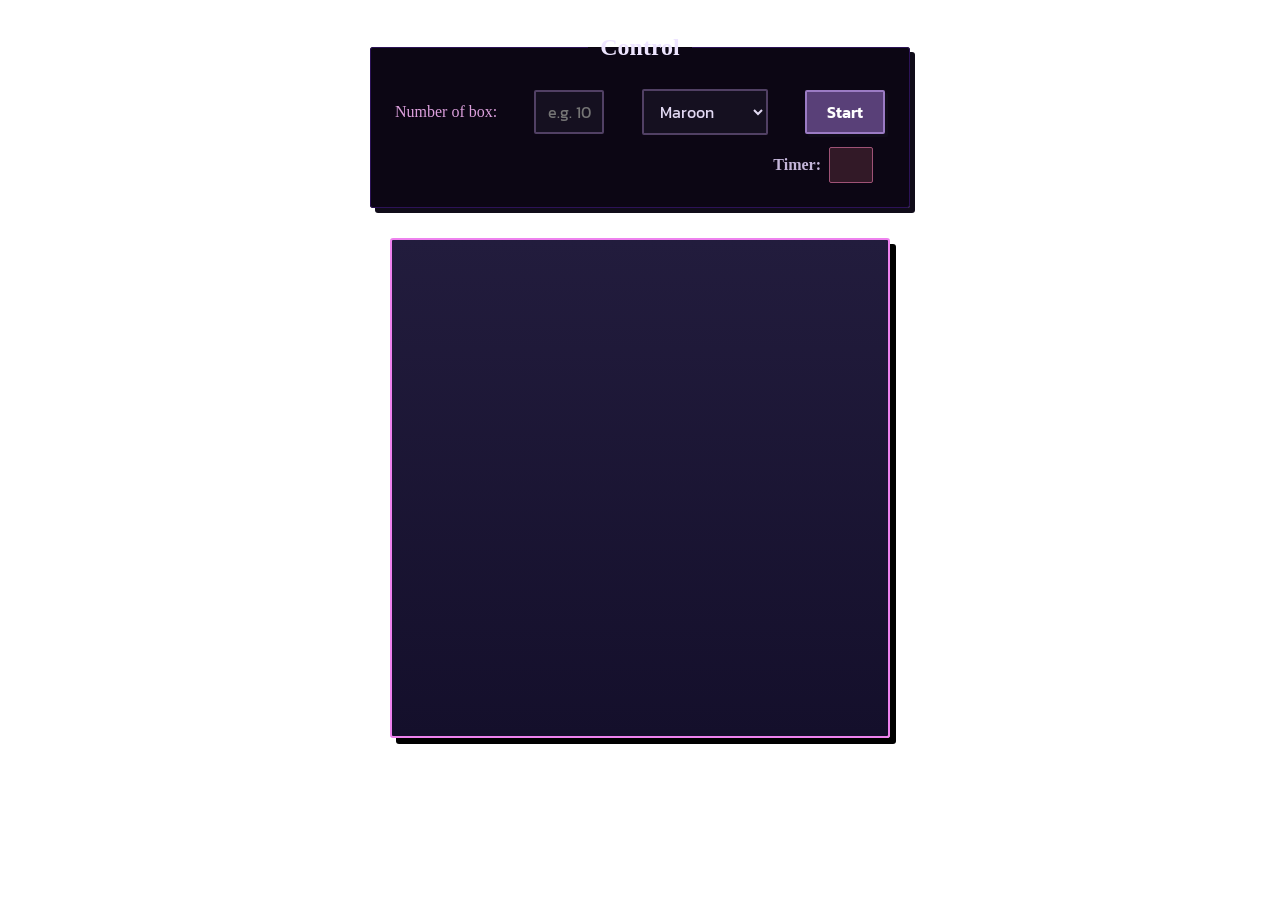
<file: assignment7/game.html>
<!DOCTYPE html>
<html lang="en">
	<head>
		<meta charset="UTF-8">
		<meta name="viewport" content="width=device-width, initial-scale=1.0">
		<title>Square game</title>
		<script type="text/javascript" src="game.js"></script>
		<link rel="stylesheet" type="text/css" href="game.css">
	</head>
	<body>
		<!-- these codes were adapted from https://courses.cs.washington.edu/courses/cse154/17sp/lecture/more-dom/code/squares.html  -->

		<fieldset>
			<legend>Control</legend>
			<label for="numbox">Number of box: </label>
			<input type="text" name="numbox" id="numbox" placeholder="e.g. 10">
			<select name="color" id="color">
				<option value="maroon">Maroon</option>
				<option value="lightgreen">Lightgreen</option>
				<option value="magenta">Magenta</option>
			</select>
			<button id="start">Start</button>
			<div id="timerClock"> <label for="numbox">Timer: </label>
				<div id="clock"></div>
			</div>
			<div id="output"></div>
		</fieldset>

		<div id="container">
			<div id="layer"></div>
		</div>
	
	</body>
</html>
</file>
<file: assignment7/game.css>
@import url('https://fonts.googleapis.com/css2?family=Kanit:wght@300;400;600&display=swap');

* {
    box-sizing: border-box;
    margin: 0;
    padding: 0;
}

body {
    font-family: 'Kanit', sans-serif;
    background-image: url("https://images.unsplash.com/photo-1768329051109-9986d6926566?q=80&w=1332&auto=format&fit=crop&ixlib=rb-4.1.0&ixid=M3wxMjA3fDB8MHxwaG90by1wYWdlfHx8fGVufDB8fHx8fA%3D%3D");
    background-repeat: repeat;
    background-attachment: fixed;
    background-size: 50% 60%;
    min-height: 100vh;
    padding: 30px 15px;
    color: plum;
    display: flex;
    flex-direction: column;
    align-items: center;
}

/* Control Panel */
fieldset {
    width: 100%;
    max-width: 540px;
    background: rgb(12, 6, 20);
    border: 1px solid rgb(44, 18, 87);
    border-radius: 3px;
    box-shadow: 5px 5px 0 #100c19;
    padding: 24px;
    display: flex;
    flex-wrap: wrap;
    align-items: center;
    justify-content: space-between;
    gap: 12px;
}

legend {
    font-weight: 600;
    font-size: 1.5rem;
    font-family: Cambria, Cochin, Georgia, Times, 'Times New Roman', serif;
    color: #eee5ff;
    text-align: center;
    padding: 4px 12px;
}

label {
    font-family:'Times New Roman', Times, serif;
}

/* Input */
input[type="text"] {
    width: 70px;
    padding: 8px;
    border: 2px solid #514064;
    border-radius: 2px;
    font-size: 1rem;
    font-family: inherit;
    text-align: center;
    color: #f0e8ff;
    background: #151020;
    outline: none;
    transition: border-color 0.2s, background 0.2s;
}

input[type="text"]:focus {
    border-color: #a78bfa;
    background: black;
}

/* Select */
select {
    padding: 8px 12px;
    border: 2px solid #514064;
    border-radius: 2px;
    font-size: 1rem;
    font-family: inherit;
    background: #151020;
    color: #e2d9f3;
    cursor: pointer;
}
select:focus {
    border-color: #a78bfa;
    background: black;
}

/* Buttons */
button#start {
    padding: 8px 20px;
    background: #594078;
    color: #ffffff;
    border: 2px solid #9b7bc4;
    border-radius: 2px;
    font-size: 1rem;
    font-weight: 600;
    font-family: inherit;
    cursor: pointer;
    box-shadow: 3px 3px 0 #100c19;
    transition: background 0.2s, transform 0.10s, box-shadow 0.15s;
}

button#start:hover {
    background: #76549c;
    box-shadow: 2px 2px 0 #100c19;
    transform: translate(1px, 1px);
}

button#start:active {
    background: #392750;
    transform: translate(3px, 3px);
    box-shadow: none;
}

/* Timer */
#timerClock {
    display: flex;
    align-items: center;
    gap: 8px;
    font-weight: 600;
    font-size: 1rem;
    color: #c4b5d9;
    margin-left: auto;
}

#clock {
    display: inline-flex;
    align-items: center;
    justify-content: center;
    min-width: 44px;
    height: 36px;
    background: #321927;
    color: #ffb4cf;
    font-weight: 700;
    font-size: 1.15rem;
    border: 1px solid #9f5276;
    border-radius: 2px;
    padding: 0 8px;
    font-variant-numeric: tabular-nums;
}

/* Game Area */
#container {
    margin-top: 30px;
    display: flex;
    justify-content: center;
    width: 100%;
}

#layer {
    position: relative;
    width: 500px;
    height: 500px;
    background: linear-gradient(180deg, rgb(34, 28, 61), rgb(20, 15, 43));
    border: 2px solid violet;
    border-radius: 3px;
    box-shadow: 6px 6px 0 black;
    overflow: hidden;
}
#output {
    font-size: larger;
    color: white;
}

/* Squares */
.square {
    position: absolute;
    width: 25px;
    height: 25px;
    border: 2px solid rgba(255, 255, 255, 0.25);
    border-radius: 1px;
    cursor: pointer;
    box-shadow: 2px 2px 0 rgba(0, 0, 0, 0.35);
    transition: transform 0.1s ease, filter 0.1s ease;
}

.square:hover {
    transform: scale(1.15);
    filter: brightness(1.2);
    z-index: 10;
}

/* Square Colors */
.maroon {
    background-color: #a33c69;
}

.lightgreen {
    background-color: #71b58b;
}

.magenta {
    background-color: #c084fc;
}

/* Responsive Controls */
@media screen and (max-width: 480px) {
    body {
        padding: 18px 10px;
    }

    fieldset {
        padding: 16px;
        justify-content: flex-start;
        gap: 10px;
    }

    #timerClock {
        margin-left: 0;
    }
}
</file>
<file: port.css>
body {
    background: silver;
    padding: 5% clamp(1rem, 8vw, 10rem);
    font-family: 'Times New Roman', Times, serif;
}
* {
    box-sizing: border-box;
}
div {
    font-size: clamp(1.2rem, 1.2vw, 1.5rem);
}
.sticky {
    position: sticky;
    top: 0;
    z-index: 999;
}

.header {
    overflow: hidden;
    padding: 10rem;
    background-image: url("pictures/header.PNG");
    background-repeat: repeat;
    background-position: center center;
    background-attachment: fixed;
    background-size: max(95%, 1000px);
    background-clip: 1000px;
    min-height: 100px;
    /* background: lavenderblush; */
    text-align: center;
    font-size: 2rem;
    text-shadow: 2px 0 white, 0 1px white, -1px 0 white, 0 -1px white;
}

.header1 {
    background: salmon;
    text-align: left;
}
.h_center {
    /* background: salmon; */
    font-size: 1.3em;
    text-align: center;
}
h4 {
    padding-left: 1rem;
    text-shadow: 2px 0 royalblue, 0 1px royalblue, -2px 0 royalblue, 0 -1px royalblue;
    color: aliceblue;
    background: rgb(175, 175, 233);
    margin-top: 4rem;
}
address {
    color: rgb(119, 52, 52);
}
blockquote {
    color: rgb(58, 32, 85);
}
.side {
    float: left;
    width: 30%;
}
.main {
    float: left;
    width: 70%;
    padding-left: 20px;
}

/* reference from w3schools https://www.w3schools.com/howto/howto_css_cards.asp */
.card {
    overflow: hidden;
    background-color: pink;
    border: 2px solid salmon;
    padding: 20px;
    margin: 1px;
    margin-top: 2rem;
    margin-bottom: 2rem;
}
.card_white_main {
    overflow: hidden;
    background-color: lavender;
    border: 2px solid salmon;
    padding: 20px;
    margin: 1px;
    margin-top: 1rem;
    margin-bottom: 2rem;
}
.card_white {
    overflow: hidden;
    background-color: aliceblue;
    border: 2px solid salmon;
    padding: 20px;
    margin: 1px;
    margin-top: 1rem;
}
.card_white_deco {
    overflow: hidden;
    background-color: aliceblue;
    padding: 0;
    margin: 1px;
    margin-top: 1rem;
}

/* reference idea from w3dschools https://www.w3schools.com/howto/howto_css_modals.asp */
button {
    font-family:Georgia, 'Times New Roman', Times, serif;
    font-size: clamp(1.2rem, 1.2vw, 1.5rem);
    border: 0;
    background: none;
    cursor: pointer;
}
button h3 {
    font-family:'Times New Roman', Times, serif;
}

.card_popup {
    display: none;
    position: fixed;
    z-index: 1;
    background-color: rgba(0,0,0,0.4);
    padding-top: 100px;
    left: 0;
    top: 0;
    width: 100%; height: 100%;
    margin: 1px;
    overflow: auto;
}
.card_popup_content {
    background-color: pink;
    border: 2px solid salmon;
    margin: auto;
    padding: 20px;
    width: 70%;
    height: auto;
    font-size: smaller;
}
.card_popup_content img{
    display: block;
    padding: 1rem;
    width: 100%;
    margin: auto;
}

.close {
    color: rebeccapurple;
    background: lavender;
    border-radius: 50%;
    float: right;
    font-size: 3rem;
    padding-left: 1rem;
    padding-right: 1rem;
    font-weight: bold;
}
.close:hover,.close:focus {
  color: red;
  background: lavenderblush;
  text-decoration: none;
  cursor: pointer;
}

/* this is for My interest Card */
.card_white table {
    table-layout: fixed;
    text-align: left;
}
.card_white th {
    width: 30%;
    text-shadow: 2px 0 pink, 0 1px pink, -1px 0 pink, 0 -1px pink;

}
.card_white td {
    font-size: smaller;
    display: block;
    color: rebeccapurple;
    background: none;
    border: 0;
}
/* .card_white tr:nth-child(){
    background-color: paleturquoise;
} */

.row:after {
    content: "";
    display: table;
    clear: both;
}

.scroll {
    overflow-x:auto;
}
.scroll table {
    min-width: 830px;
}
@media screen and (max-width: 1500px) {
    .side, .main, .header, .navbar, .footer, table, .image_box img.left, .image_box img.right{   
      width: 100%;
      min-width: 500px;
      padding: 0;
    }
    .header {
        min-height: 10rem;
    }
    table{
        display: block;
        width: 100%;
    }
  }
@media screen and (max-width: 780px) {
    body {
        padding: 5% 0.2rem;
    }
    table{
        width: 100%;
    }
    
    .scroll table {
        min-width: 300px;
    }
    tr {
        display: flex;
        flex-direction: column;
        gap: 1rem;
        margin-bottom: 2rem;
        width: 100%;
    }
    .scroll {
        overflow-x: hidden;
    }
    td {
        display: block;
        width: 100%;
    }
    .card_popup_content {
        width: 100%;
    }
    .card_popup_content {
        width: 100%;
        max-width: 100%;
        padding: 1rem;
    }
    .side, .main, .header, .navbar, .footer, table{
        width: 100%;
        min-width: 300px;
        padding: 0;
    }
    .image_box img.left,.image_box img.right {
        width: 100%;
        min-width: 350px;
        padding: 0;
    }

    .image_scale {
        flex-wrap: wrap;
    }
}
.footer {
    padding: 20px;
    background-image: url("pictures/ddlc_bg.png");
    background-repeat: repeat;
    background-attachment: fixed;
    background-size: 50%;
    text-align: center;
}

.img_container {
    width: 100%;
    height: 22rem;
    border: 1px solid black;
    background: black;
    margin-bottom: 25px;
}
  
.img_container img {
    width: 100%;
    height: 100%;
    object-fit: cover;
}
  
#image_size {
    display: block;
    width: 80%;
    max-width: 100%;
    min-width: 21rem;
    margin: auto;
    padding-top: 1rem;
}
#image_fix {
    display: block;
    width: 100%; height: auto;
    max-width: 100%; 
    min-width: 14rem;
    max-height: 55rem; 
    padding: 10px 30px;
    margin: auto;  
}

.image_scale {
    display: flex;
    justify-content: center;
    flex-wrap: nowrap;
    gap: 0.5rem;
}
.image_scale img {
    width: 3rem;
}
.image_scale img.png {
    width: 7rem;
}

/* img property for modeling  */
.image_box {
    overflow: hidden;
    width: 100%;
}
.image_box p {
    display: flow-root;
    font-size: clamp(1.2rem, 1.2vw, 1.5rem);
}
.image_box img.left {
    float: left;
    width: 65%;
    padding: 0.5rem;
}
.image_box img.right {
    float: right;
    width: 65%;
    padding: 0.5rem;
}
.image_box img.c {
    display: block;
    margin: auto;
    /* width: 65%; */
    padding: 0.5rem;
}

/* #image_left{
    width: 65%;
    display: block;
    padding: 0.5rem;
    float: left;
} */

.mySlides {
    opacity: 0;
    margin: auto;
}
.mySlides.fade {
    opacity: 1;
    transition: opacity 1.8s ease;
}

.zoom img{
    padding-left: 2rem;
    padding-right: 2rem;
    transition: transform 0.1s;
}
.zoom img:hover{
    transform: scale(1.2);
    z-index: 999;
}

#Museum {
    width: 100%;
    display: flex;
    margin: auto;
    background-image: url(pictures/star.png);
    background-repeat: no-repeat;
    background-size: 90%;
    overflow-x: scroll;
    overflow-y: hidden;
    white-space: nowrap;
}
#Museum > img {
    width: 50%;
    padding: 0;
    margin: 0;
}


#Starwalker {
    color: yellow; 
    text-shadow: 2px 0 black, 0 1px black, -2px 0 black, 0 -1px black;
}

/* this is the reference of navbar https://www.w3schools.com/css/css_navbar.asp */
a:link {
    display: inline-block;
    text-align: justify;
    padding: 3px 5px 3px;
    color: black;
    text-shadow: 2px 0 white, 0 1px white, -1px 0 white, 0 -1px white;
    text-decoration: none;
}
a:hover{
    color: crimson;
    border: 1px solid white;
    border-radius: 2rem;
    background-color: palegoldenrod;
}
.navbar {
    overflow: hidden;
    background: black;
}
.navbar a {
    float: left;
    display: block;
    color: palegoldenrod;
    text-shadow: none;
    padding: 10px 20px;
    text-decoration: none;
}
.navbar a:hover{
    background-color: blue;
    border: none;
    border-radius: 0;
    color: pink;
}
.navbar a.right{
    float: right;
}

hr {
    border: 2px solid cornflowerblue;
}

table {
    width: 100%;
    overflow: hidden;
    table-layout: fixed;
    padding-bottom: 1rem;
    border-spacing: 0.5rem;
}
table h3 {
    font-size: 1em;
    text-align: center;
}
td {
    border: 2px solid cornflowerblue;
    padding: 1rem;
    text-align: center;
    background-color: azure;
}
</file>
<file: assignment3/cinamon.css>
body {
    background-image: url("https://media.istockphoto.com/id/2175000939/vector/cinnabon-cinnamon-roll-desert-with-cinnamon-sticks-and-small-hearts-watercolor-seamless.jpg?s=612x612&w=0&k=20&c=6nRdWBkQfegoAs5ygY9fRDg8CDC_gMb04HyD7qyMMC4=");
    background-repeat: repeat;
    background-attachment: fixed;
    padding: 5% clamp(0.5rem, 2vw, 6rem);
}

.border {
    color: rgb(150, 101, 101);
    text-shadow: -2px 0 wheat, 0 2px wheat, 2px 0 wheat, 0 -2px wheat;
}
.border1 {
    color: rgb(150, 101, 101);
    text-shadow: 2px 2px 4px wheat, 0px 0px 20px wheat;
}

h1, h2, h3 {
    text-align: center;
    color: rgb(73, 31, 31);
    font-size: 5rem;
    font-size: clamp(1.5rem, 5vw, 4rem);
}
h2 {
    text-align: left;
    font-family:'Gill Sans', 'Gill Sans MT', Calibri, 'Trebuchet MS', sans-serif
}
div {
    font-size: clamp(1.5rem, 5vw, 2rem);
}


hr {
    background: rgb(122, 112, 216);
    height: 1px;
    border: 0;
}
small{
    color: rgb(158, 127, 87);
}

a{
    color: lavender;
}
a:link {
    text-shadow: -1px 0 white, 0 1px white, 1px 0 white, 0 -1px white;
    background-color: transparent;
    text-decoration: none;
}
a:hover, a:active {
    color: rgb(206, 0, 69);
    background-color: rgba(248, 238, 195, 0.8);
    text-decoration: underline;
    box-shadow: 0 0 10px rgb(233, 143, 262) inset;
    border-radius: 45%;
    padding: 1rem;
    border-width: 100%;
}

/* column */
div {
    display: block;
}
* {
    box-sizing: border-box;
}
.row {
    display: flex;
    flex-wrap: wrap;
}
@media screen and (max-width: 768px) {
    body {
        padding: 1rem;
        background-attachment: scroll;
    }

    .side,
    .main {
        flex: 1 1 100%;
        width: 100%;
        padding: 1rem;
    }

    #image_cover,
    #image_rotate,
    #image_center,
    #image_small {
        width: 100%;
        max-width: 100%;
    }

    ul {
        border-width: 5px;
        padding: 1rem;
    }

    .footer {
        padding: 1rem;
    }
}

@media screen and (max-width: 480px) {
    body {
        padding: 0.5rem;
    }
    .side,
    .main {
        padding: 0.75rem;
    }

    a:hover,
    a:active {
        padding: 0.25rem;
    }
}
.side {
    flex: 30%;
    background-color: rgba(240, 242, 255, 0.9);
    padding: 40px;
}
.main {
    flex: 70%;
    background-color: white;
    padding: 20px;
}

/* image */
#image_cover {
    display: block;
    margin: auto;
    width: 70%; height: auto;
    max-width: 60%;
    padding: 2px;
    border: 5px dotted orange;
}
#image_rotate {
    display: block;
    margin: auto;
    width: 50%; height: auto;
    max-width: 90%;
    border: 2px dotted burlywood;
}
#image_center {
    display: block;
    margin: auto;
    width: 50%;
    height: auto;
    max-width: 100%;
    border: 2px dotted burlywood;
}
#image_small {
    display: block;
    margin: auto;
    width: 30%; height: auto;
    border: 3px dotted burlywood;
}
ul {
    border: 10px dotted burlywood;
    background: rgb(231, 200, 164);
    border-radius: 5px;
    color: rgb(105, 57, 12);
}

/* table */
table, th, td {
    border: 1px solid brown;
}
table {
    width: 100%;
}
th {
    text-transform: uppercase;
}

.footer {
    text-align: center;
    background: sienna;
    box-shadow: 0px 0px 10px rgb(8, 10, 133) inset;
    padding-bottom:2rem;
}
.footer a {
    font-size: 20px;
    text-shadow: 2px 2px 4px wheat, 0px 0px 20px wheat;
    /* text-shadow: x+go. right y+ go down. blur. color.; */
}
</file>
<file: assignment4/assignment4.css>
body { 
    margin: 0; 
    padding: 1rem; 
    background-color: #fff3d6; 
    color: #3b2118; 
    font-family: "Trebuchet MS", Arial, sans-serif; 
} 
 
* { 
    box-sizing: border-box; 
} 
 
img { 
    display: block; 
    width: 50%; 
    height: auto; 
    max-width: 90%; 
    margin: auto; 
    border-radius: 15px; 
} 
 
h1 { 
    text-align: center; 
    color: #c62828; 
    font-size: 3rem; 
    text-shadow: 2px 2px #ffd54f; 
    margin-bottom: 1.5rem; 
} 
h1,h2,h3 {
    font-family: "Times New Roman", Times, serif;
}
 
.grid-container { 
    display: grid; 
    grid-template-columns: 20% auto 30%; 
    gap: 8px; 
    background-color: #c62828; 
    margin: 0 auto; 
    max-width: 100rem; 
    border: 5px solid #c62828; 
    border-radius: 60px; 
    overflow: hidden; 
} 
 
.grid-container > div { 
    background-color: #fff8dc; 
    padding: 10%; 
    font-size: 1rem; 
} 
 
#header { 
    grid-column: 1 / span 3; 
    margin-top: 5rem; 
    text-align: center; 
    font-size: 2rem; 
    background-color: #e53935; 
    color: white; 
    font-weight: bold; 
    padding: 2rem; 
    text-shadow: 2px 2px #8e1b1b; 
} 
 
#menu { 
    min-width: 150px;
    padding-top: 4rem; 
    grid-column: 1 / span 1; 
    background-color: #ffca28; 
} 
 
#menu h2 { 
    color: #a32121; 
} 
 
#main { 
    grid-column: 2 / span 1; 
    background-color: #fff8dc; 
} 
 
#right { 
    grid-column: 3 / span 1; 
    background-color: burlywood; 
} 
 
#right > img { 
    width: 80%; 
} 
 
#footer { 
    grid-column: 1 / span 3; 
    text-align: center; 
    background-color: #e53935; 
    color: white; 
    padding: 1.5rem; 
} 

a{
    color: lavender;
    text-shadow: -1px 0 black, 0 1px black, 1px 0 black, 0 -1px black;
}
a:link {
    background-color: transparent;
    text-decoration: none;
    padding: 0.5rem;
}
a:hover, a:active {
    color: rgb(206, 0, 69);
    background-color: rgba(248, 238, 195, 0.8);
    text-decoration: underline;
    text-shadow: none;
    box-shadow: 0 0 10px rgb(233, 143, 262) inset;
    border-radius: 5%;
}
 
.card { 
    background-color: #fffdf0; 
    border: 3px solid #e53935; 
    border-radius: 15px; 
    display: inline-block; 
    padding: 20px; 
    padding-left: 50px; 
    margin: 1px; 
    margin-top: 20px; 
    box-shadow: 4px 4px 0px #ffca28; 
} 
 
.card:hover { 
    transform: translateY(-3px); 
    box-shadow: 5px 7px 0px #ffca28; 
} 
 
.step-container { 
    display: grid; 
    grid-template-columns: repeat(3, 1fr); 
    gap: 10px; 
} 
 
.step { 
    background-color: #fff8dc; 
    border: 3px solid #e53935; 
    border-radius: 12px; 
    padding: 6px; 
    text-align: center; 
} 
 
.step p { 
    margin: 5px; 
    font-weight: bold; 
    color: #a32121; 
} 
 
.step img { 
    width: 100%; 
    margin: auto; 
    border-radius: 8px; 
} 
 
@media only screen and (max-width: 768px) { 
    .grid-container { 
        grid-template-columns: auto auto; 
    } 
 
    #header { 
        grid-column: 1 / span 2; 
    } 
 
    #menu { 
        grid-column: 1 / span 1; 
    } 
 
    #main { 
        grid-column: 2 / span 1; 
    } 
 
    #right { 
        grid-column: 1 / span 2; 
    } 
 
    #footer { 
        grid-column: 1 / span 2; 
    }
}
 
@media only screen and (max-width: 480px) { 
    body { 
        padding: 1rem; 
    } 
 
    h1 { 
        font-size: 2.2rem; 
    } 
 
    .grid-container { 
        grid-template-columns: auto; 
        margin: auto; 
    } 
 
    #header, 
    #menu, 
    #main, 
    #right, 
    #footer { 
        grid-column: 1 / span 1; 
    } 
 
    img { 
        width: 75%; 
    } 
 
    .step-container { 
        grid-template-columns: 1fr 1fr; 
    } 
}
</file>
<file: assignment5/asg.css>
body {
    background-image: url("https://frutiger-wallpapers.com/thumbs/1.png");
    background-repeat: no-repeat;
    background-attachment: fixed;
    background-size: 100% 100%;
    padding: 10%;
}
html {
    font-size: 2rem;
}

h1 {
    font-size: 2rem;
    color: lavender;
    text-shadow: 2px 2px 4px black, 0px 0px 20px black;
/* text-shadow: x+go. right y+ go down. blur. color.; */
}
button {
    font-family:'Times New Roman', Times, serif;
    font-size: 1rem;
    margin: 1%;
    background: linear-gradient(135deg, rgb(55, 245, 252), rgb(20, 161, 255));
    transition: transform 0.1s;
}
button:hover{
    font-size: larger;
    font-size: 1rem;
    background: rgb(183, 255, 255);
    color: blue;
}
button:active {
    transform: scale(0.95);
}

textarea {
    padding: 1rem;
    width: 100%;
    max-width: 30rem;
    font-family:'Times New Roman', Times, serif;
    font-size: 1rem;
    box-sizing: border-box;
}
a:link {
    color: green;
    text-shadow: -1px 0 white, 0 1px white, 1px 0 white, 0 -1px white;
    background-color: transparent;
    text-decoration: none;
}
a:hover, a:active {
    color: rgb(206, 0, 69);
    background-color: rgba(255, 255, 255, 0.8);
    text-decoration: underline;
    box-shadow: 0 0 10px mediumaquamarine inset;
}

@media screen and (max-width: 480px) {
    body {
        padding: 1rem;
        background-attachment: scroll;
    }  
    h1 {
        font-size: clamp(1.4rem, 7vw, 2rem);
    }
    textarea {
        width: 100%;
        max-width: 100%;
        font-size: 16px;
    } 
    button {
        margin: 0.35rem 0;
        padding: 0.75rem 1rem;
    }
    
}
</file>
<file: assignment6/asg6.css>
body {
    background-image: url("https://frutiger-wallpapers.com/thumbs/1.png");
    background-repeat: no-repeat;
    background-attachment: fixed;
    background-size: 100% 100%;
    padding: 10%;
}

form {
    font-size: 2rem;
    font-family: Cambria, Cochin, Georgia, Times, 'Times New Roman', serif;
}
fieldset{
    background-color: rgb(46, 35, 35, 0.5);
    border-radius: 5px;
}
legend {
    font-size: larger;
    color: aliceblue;
    text-shadow: -2px 0 black, 0 2px black, 2px 0 black, 0 -2px black;
}
input {
    font-size: 1.5rem;
}
#loginBtn, #clearBtn, #registerBtn, #resetBtn{
    font-family:'Times New Roman', Times, serif;
    font-size: 2rem;
    margin: 1%;
    background: linear-gradient(135deg, rgb(55, 245, 252), rgb(20, 161, 255));
}
#loginBtn:hover, #clearBtn:hover, #registerBtn:hover, #resetBtn:hover{
    font-size: larger;
    font-size: 2rem;
    background: rgb(183, 255, 255);
    color: blue;
}
#loginBtn:active, #clearBtn:active, #registerBtn:active, #resetBtn:active  {
    transform: scale(0.95);
}
@media screen and (max-width: 480px) { 
    body { padding: 1rem; } 
    form { font-size: 1rem; } 
    input { width: 100%; } 
    #loginBtn, #clearBtn, #registerBtn, #resetBtn { margin: 0.5rem 0; } 
}
</file>
